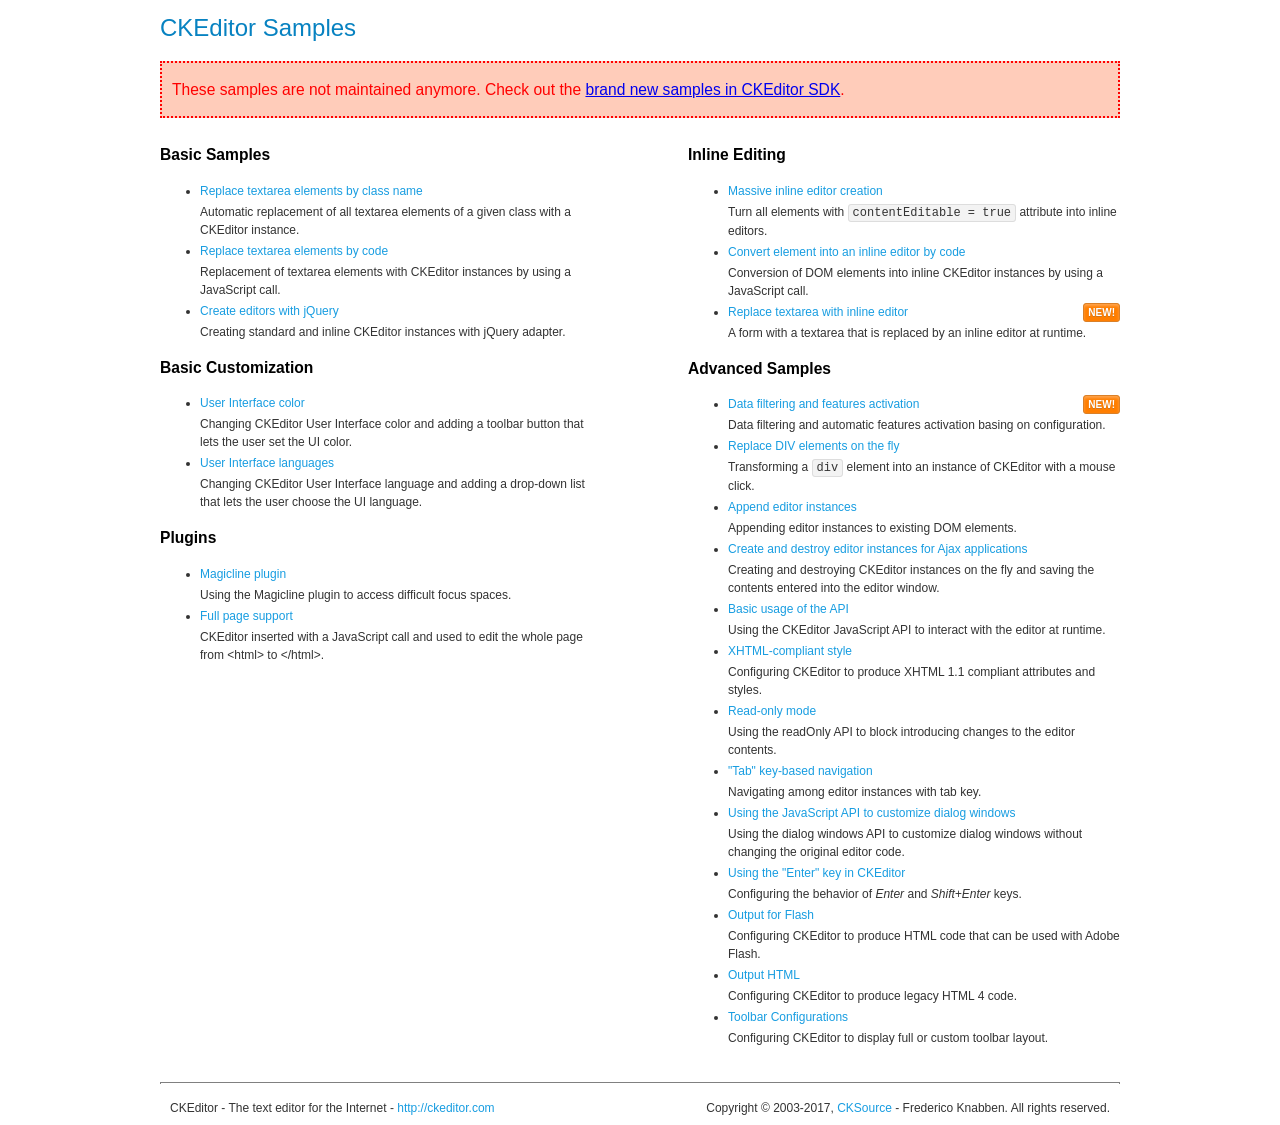
<file: ckeditor/samples/old/index.html>
<!DOCTYPE html>
<!--
Copyright (c) 2003-2017, CKSource - Frederico Knabben. All rights reserved.
For licensing, see LICENSE.md or http://ckeditor.com/license
-->
<html>
<head>
	<meta charset="utf-8">
	<title>CKEditor Samples</title>
	<link rel="stylesheet" href="sample.css">
</head>
<body>
	<h1 class="samples">
		CKEditor Samples
	</h1>
	<div class="warning deprecated">
		These samples are not maintained anymore. Check out the <a href="http://sdk.ckeditor.com/">brand new samples in CKEditor SDK</a>.
	</div>
	<div class="twoColumns">
		<div class="twoColumnsLeft">
			<h2 class="samples">
				Basic Samples
			</h2>
			<dl class="samples">
				<dt><a class="samples" href="replacebyclass.html">Replace textarea elements by class name</a></dt>
				<dd>Automatic replacement of all textarea elements of a given class with a CKEditor instance.</dd>

				<dt><a class="samples" href="replacebycode.html">Replace textarea elements by code</a></dt>
				<dd>Replacement of textarea elements with CKEditor instances by using a JavaScript call.</dd>

				<dt><a class="samples" href="jquery.html">Create editors with jQuery</a></dt>
				<dd>Creating standard and inline CKEditor instances with jQuery adapter.</dd>
			</dl>

			<h2 class="samples">
				Basic Customization
			</h2>
			<dl class="samples">
				<dt><a class="samples" href="uicolor.html">User Interface color</a></dt>
				<dd>Changing CKEditor User Interface color and adding a toolbar button that lets the user set the UI color.</dd>

				<dt><a class="samples" href="uilanguages.html">User Interface languages</a></dt>
				<dd>Changing CKEditor User Interface language and adding a drop-down list that lets the user choose the UI language.</dd>
			</dl>


			<h2 class="samples">Plugins</h2>
<dl class="samples">
<dt><a class="samples" href="magicline/magicline.html">Magicline plugin</a></dt>
<dd>Using the Magicline plugin to access difficult focus spaces.</dd>

<dt><a class="samples" href="wysiwygarea/fullpage.html">Full page support</a></dt>
<dd>CKEditor inserted with a JavaScript call and used to edit the whole page from &lt;html&gt; to &lt;/html&gt;.</dd>
</dl>
		</div>
		<div class="twoColumnsRight">
			<h2 class="samples">
				Inline Editing
			</h2>
			<dl class="samples">
				<dt><a class="samples" href="inlineall.html">Massive inline editor creation</a></dt>
				<dd>Turn all elements with <code>contentEditable = true</code> attribute into inline editors.</dd>

				<dt><a class="samples" href="inlinebycode.html">Convert element into an inline editor by code</a></dt>
				<dd>Conversion of DOM elements into inline CKEditor instances by using a JavaScript call.</dd>

				<dt><a class="samples" href="inlinetextarea.html">Replace textarea with inline editor</a> <span class="new">New!</span></dt>
				<dd>A form with a textarea that is replaced by an inline editor at runtime.</dd>

				
			</dl>

			<h2 class="samples">
				Advanced Samples
			</h2>
			<dl class="samples">
				<dt><a class="samples" href="datafiltering.html">Data filtering and features activation</a> <span class="new">New!</span></dt>
				<dd>Data filtering and automatic features activation basing on configuration.</dd>

				<dt><a class="samples" href="divreplace.html">Replace DIV elements on the fly</a></dt>
				<dd>Transforming a <code>div</code> element into an instance of CKEditor with a mouse click.</dd>

				<dt><a class="samples" href="appendto.html">Append editor instances</a></dt>
				<dd>Appending editor instances to existing DOM elements.</dd>

				<dt><a class="samples" href="ajax.html">Create and destroy editor instances for Ajax applications</a></dt>
				<dd>Creating and destroying CKEditor instances on the fly and saving the contents entered into the editor window.</dd>

				<dt><a class="samples" href="api.html">Basic usage of the API</a></dt>
				<dd>Using the CKEditor JavaScript API to interact with the editor at runtime.</dd>

				<dt><a class="samples" href="xhtmlstyle.html">XHTML-compliant style</a></dt>
				<dd>Configuring CKEditor to produce XHTML 1.1 compliant attributes and styles.</dd>

				<dt><a class="samples" href="readonly.html">Read-only mode</a></dt>
				<dd>Using the readOnly API to block introducing changes to the editor contents.</dd>

				<dt><a class="samples" href="tabindex.html">"Tab" key-based navigation</a></dt>
				<dd>Navigating among editor instances with tab key.</dd>


				
<dt><a class="samples" href="dialog/dialog.html">Using the JavaScript API to customize dialog windows</a></dt>
<dd>Using the dialog windows API to customize dialog windows without changing the original editor code.</dd>

<dt><a class="samples" href="enterkey/enterkey.html">Using the &quot;Enter&quot; key in CKEditor</a></dt>
<dd>Configuring the behavior of <em>Enter</em> and <em>Shift+Enter</em> keys.</dd>

<dt><a class="samples" href="htmlwriter/outputforflash.html">Output for Flash</a></dt>
<dd>Configuring CKEditor to produce HTML code that can be used with Adobe Flash.</dd>

<dt><a class="samples" href="htmlwriter/outputhtml.html">Output HTML</a></dt>
<dd>Configuring CKEditor to produce legacy HTML 4 code.</dd>

<dt><a class="samples" href="toolbar/toolbar.html">Toolbar Configurations</a></dt>
<dd>Configuring CKEditor to display full or custom toolbar layout.</dd>

			</dl>
		</div>
	</div>
	<div id="footer">
		<hr>
		<p>
			CKEditor - The text editor for the Internet - <a class="samples" href="http://ckeditor.com/">http://ckeditor.com</a>
		</p>
		<p id="copy">
			Copyright &copy; 2003-2017, <a class="samples" href="http://cksource.com/">CKSource</a> - Frederico Knabben. All rights reserved.
		</p>
	</div>
</body>
</html>
</file>
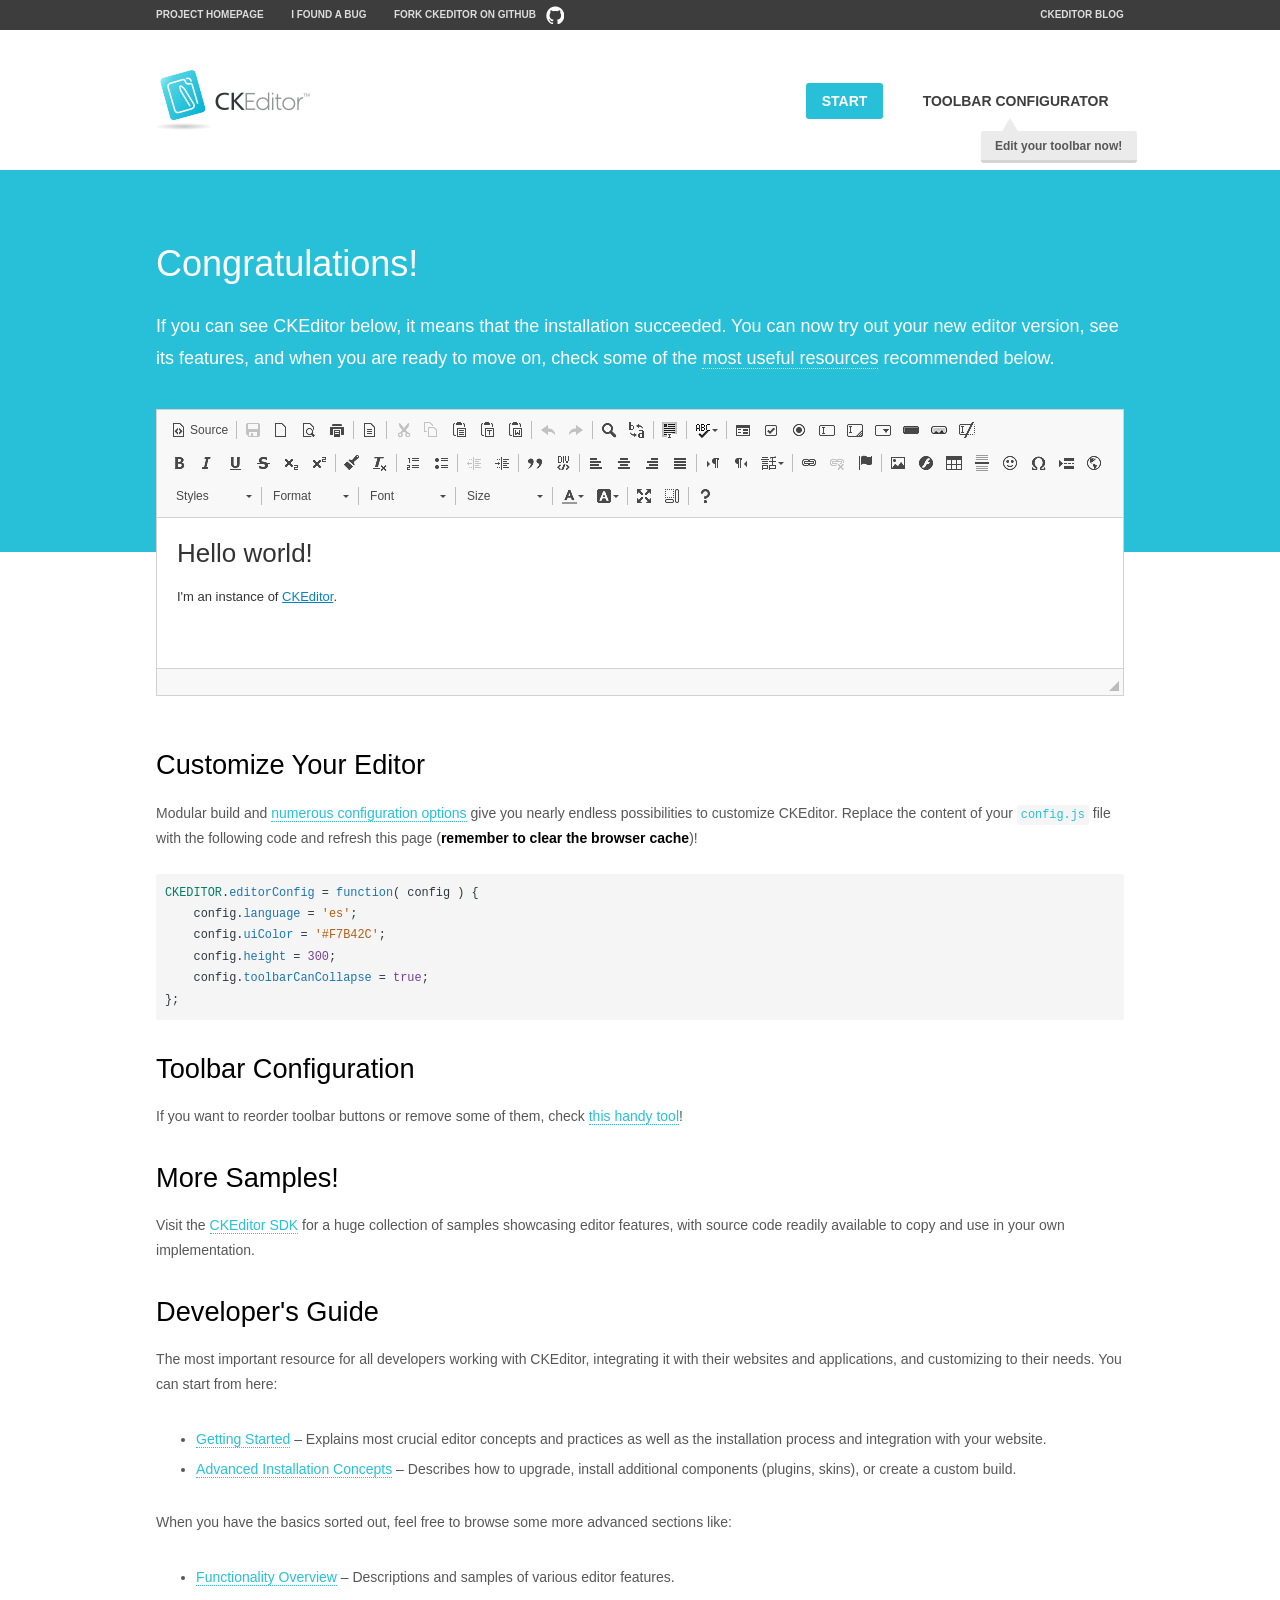
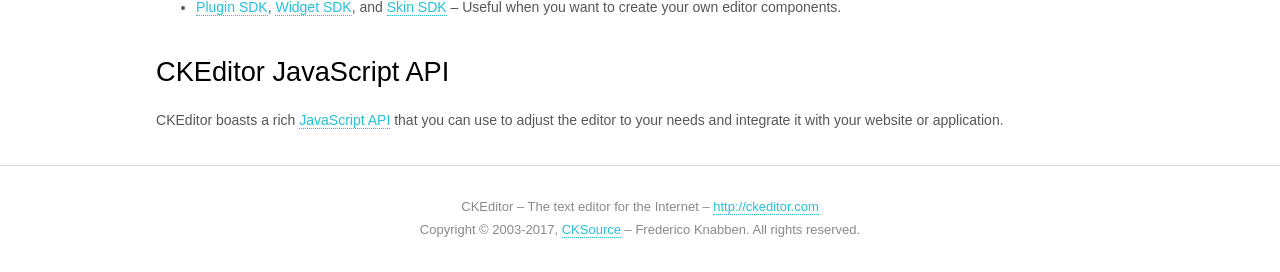
<file: jquery/plugins/ckeditor/full/samples/index.html>
<!DOCTYPE html>
<!--
Copyright (c) 2003-2017, CKSource - Frederico Knabben. All rights reserved.
For licensing, see LICENSE.md or http://ckeditor.com/license
-->
<html>
<head>
	<meta charset="utf-8">
	<title>CKEditor Sample</title>
	<script src="../ckeditor.js"></script>
	<script src="js/sample.js"></script>
	<link rel="stylesheet" href="css/samples.css">
	<link rel="stylesheet" href="toolbarconfigurator/lib/codemirror/neo.css">
</head>
<body id="main">

<nav class="navigation-a">
	<div class="grid-container">
		<ul class="navigation-a-left grid-width-70">
			<li><a href="http://ckeditor.com">Project Homepage</a></li>
			<li><a href="http://dev.ckeditor.com/">I found a bug</a></li>
			<li><a href="http://github.com/ckeditor/ckeditor-dev" class="icon-pos-right icon-navigation-a-github">Fork CKEditor on GitHub</a></li>
		</ul>
		<ul class="navigation-a-right grid-width-30">
			<li><a href="http://ckeditor.com/blog-list">CKEditor Blog</a></li>
		</ul>
	</div>
</nav>

<header class="header-a">
	<div class="grid-container">
		<h1 class="header-a-logo grid-width-30">
			<a href="index.html"><img src="img/logo.png" alt="CKEditor Sample"></a>
		</h1>

		<nav class="navigation-b grid-width-70">
			<ul>
				<li><a href="index.html" class="button-a button-a-background">Start</a></li>
				<li><a href="toolbarconfigurator/index.html" class="button-a">Toolbar configurator <span class="balloon-a balloon-a-nw">Edit your toolbar now!</span></a></li>
			</ul>
		</nav>
	</div>
</header>

<main>
	<div class="adjoined-top">
		<div class="grid-container">
			<div class="content grid-width-100">
				<h1>Congratulations!</h1>
				<p>
					If you can see CKEditor below, it means that the installation succeeded.
					You can now try out your new editor version, see its features, and when you are ready to move on, check some of the <a href="#sample-customize">most useful resources</a> recommended below.
				</p>
			</div>
		</div>
	</div>
	<div class="adjoined-bottom">
		<div class="grid-container">
			<div class="grid-width-100">
				<div id="editor">
					<h1>Hello world!</h1>
					<p>I'm an instance of <a href="http://ckeditor.com">CKEditor</a>.</p>
				</div>
			</div>
		</div>
	</div>

	<div class="grid-container">
		<div class="content grid-width-100">
			<section id="sample-customize">
				<h2>Customize Your Editor</h2>
				<p>Modular build and <a href="http://docs.ckeditor.com/#!/guide/dev_configuration">numerous configuration options</a> give you nearly endless possibilities to customize CKEditor. Replace the content of your <code><a href="../config.js">config.js</a></code> file with the following code and refresh this page (<strong>remember to clear the browser cache</strong>)!</p>
		<pre class="cm-s-neo CodeMirror"><code><span style="padding-right: 0.1px;"><span class="cm-variable">CKEDITOR</span>.<span class="cm-property">editorConfig</span> <span class="cm-operator">=</span> <span class="cm-keyword">function</span>( <span class="cm-def">config</span> ) {</span>
<span style="padding-right: 0.1px;"><span class="cm-tab">	</span><span class="cm-variable-2">config</span>.<span class="cm-property">language</span> <span class="cm-operator">=</span> <span class="cm-string">'es'</span>;</span>
<span style="padding-right: 0.1px;"><span class="cm-tab">	</span><span class="cm-variable-2">config</span>.<span class="cm-property">uiColor</span> <span class="cm-operator">=</span> <span class="cm-string">'#F7B42C'</span>;</span>
<span style="padding-right: 0.1px;"><span class="cm-tab">	</span><span class="cm-variable-2">config</span>.<span class="cm-property">height</span> <span class="cm-operator">=</span> <span class="cm-number">300</span>;</span>
<span style="padding-right: 0.1px;"><span class="cm-tab">	</span><span class="cm-variable-2">config</span>.<span class="cm-property">toolbarCanCollapse</span> <span class="cm-operator">=</span> <span class="cm-atom">true</span>;</span>
<span style="padding-right: 0.1px;">};</span></code></pre>
			</section>

			<section>
				<h2>Toolbar Configuration</h2>
				<p>If you want to reorder toolbar buttons or remove some of them, check <a href="toolbarconfigurator/index.html">this handy tool</a>!</p>
			</section>

			<section>
				<h2>More Samples!</h2>
				<p>Visit the <a href="http://sdk.ckeditor.com">CKEditor SDK</a> for a huge collection of samples showcasing editor features, with source code readily available to copy and use in your own implementation.</p>
			</section>

			<section>
				<h2>Developer's Guide</h2>
				<p>The most important resource for all developers working with CKEditor, integrating it with their websites and applications, and customizing to their needs. You can start from here:</p>
				<ul>
					<li><a href="http://docs.ckeditor.com/#!/guide/dev_installation">Getting Started</a> &ndash; Explains most crucial editor concepts and practices as well as the installation process and integration with your website.</li>
					<li><a href="http://docs.ckeditor.com/#!/guide/dev_advanced_installation">Advanced Installation Concepts</a> &ndash; Describes how to upgrade, install additional components (plugins, skins), or create a custom build.</li>
				</ul>
					<p>When you have the basics sorted out, feel free to browse some more advanced sections like:</p>
				<ul>
					<li><a href="http://docs.ckeditor.com/#!/guide/dev_features">Functionality Overview</a> &ndash; Descriptions and samples of various editor features.</li>
					<li><a href="http://docs.ckeditor.com/#!/guide/plugin_sdk_intro">Plugin SDK</a>, <a href="http://docs.ckeditor.com/#!/guide/widget_sdk_intro">Widget SDK</a>, and <a href="http://docs.ckeditor.com/#!/guide/skin_sdk_intro">Skin SDK</a> &ndash; Useful when you want to create your own editor components.</li>
				</ul>
			</section>

			<section>
				<h2>CKEditor JavaScript API</h2>
				<p>CKEditor boasts a rich <a href="http://docs.ckeditor.com/#!/api">JavaScript API</a> that you can use to adjust the editor to your needs and integrate it with your website or application.</p>
			</section>
		</div>
	</div>
</main>

<footer class="footer-a grid-container">
	<div class="grid-container">
		<p class="grid-width-100">
			CKEditor &ndash; The text editor for the Internet &ndash; <a class="samples" href="http://ckeditor.com/">http://ckeditor.com</a>
		</p>
		<p class="grid-width-100" id="copy">
			Copyright &copy; 2003-2017, <a class="samples" href="http://cksource.com/">CKSource</a> &ndash; Frederico Knabben. All rights reserved.
		</p>
	</div>
</footer>
<script>
	initSample();
</script>

</body>
</html>
</file>
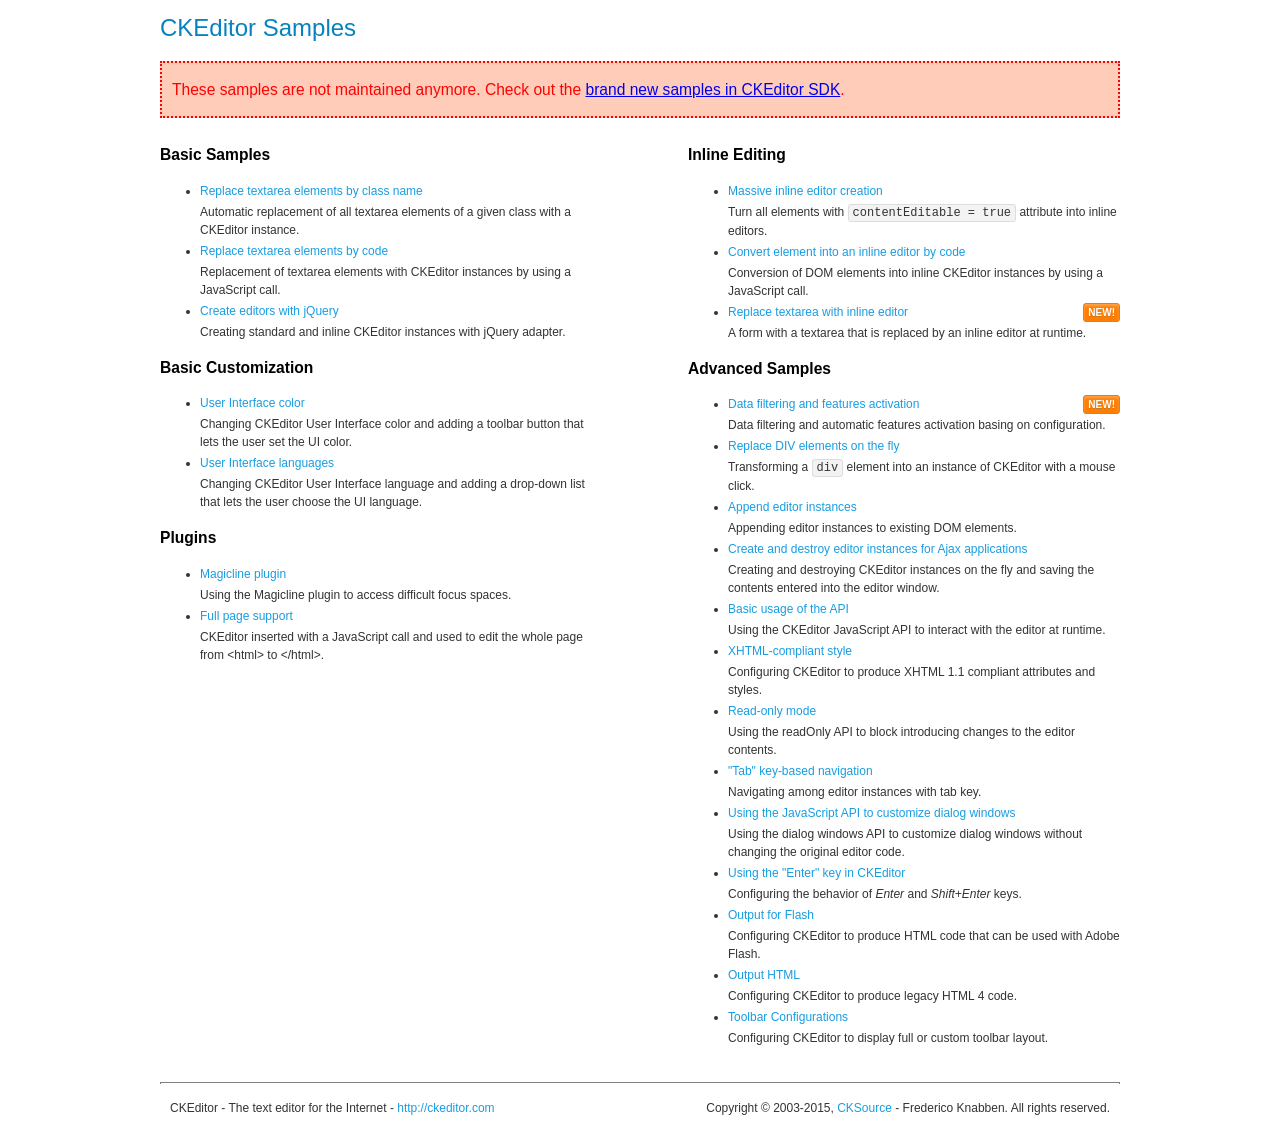
<file: jquery/plugins/ckeditor/customize/samples/old/index.html>
<!DOCTYPE html>
<!--
Copyright (c) 2003-2015, CKSource - Frederico Knabben. All rights reserved.
For licensing, see LICENSE.md or http://ckeditor.com/license
-->
<html>
<head>
	<meta charset="utf-8">
	<title>CKEditor Samples</title>
	<link rel="stylesheet" href="sample.css">
</head>
<body>
	<h1 class="samples">
		CKEditor Samples
	</h1>
	<div class="warning deprecated">
		These samples are not maintained anymore. Check out the <a href="http://sdk.ckeditor.com/">brand new samples in CKEditor SDK</a>.
	</div>
	<div class="twoColumns">
		<div class="twoColumnsLeft">
			<h2 class="samples">
				Basic Samples
			</h2>
			<dl class="samples">
				<dt><a class="samples" href="replacebyclass.html">Replace textarea elements by class name</a></dt>
				<dd>Automatic replacement of all textarea elements of a given class with a CKEditor instance.</dd>

				<dt><a class="samples" href="replacebycode.html">Replace textarea elements by code</a></dt>
				<dd>Replacement of textarea elements with CKEditor instances by using a JavaScript call.</dd>

				<dt><a class="samples" href="jquery.html">Create editors with jQuery</a></dt>
				<dd>Creating standard and inline CKEditor instances with jQuery adapter.</dd>
			</dl>

			<h2 class="samples">
				Basic Customization
			</h2>
			<dl class="samples">
				<dt><a class="samples" href="uicolor.html">User Interface color</a></dt>
				<dd>Changing CKEditor User Interface color and adding a toolbar button that lets the user set the UI color.</dd>

				<dt><a class="samples" href="uilanguages.html">User Interface languages</a></dt>
				<dd>Changing CKEditor User Interface language and adding a drop-down list that lets the user choose the UI language.</dd>
			</dl>


			<h2 class="samples">Plugins</h2>
<dl class="samples">
<dt><a class="samples" href="magicline/magicline.html">Magicline plugin</a></dt>
<dd>Using the Magicline plugin to access difficult focus spaces.</dd>

<dt><a class="samples" href="wysiwygarea/fullpage.html">Full page support</a></dt>
<dd>CKEditor inserted with a JavaScript call and used to edit the whole page from &lt;html&gt; to &lt;/html&gt;.</dd>
</dl>
		</div>
		<div class="twoColumnsRight">
			<h2 class="samples">
				Inline Editing
			</h2>
			<dl class="samples">
				<dt><a class="samples" href="inlineall.html">Massive inline editor creation</a></dt>
				<dd>Turn all elements with <code>contentEditable = true</code> attribute into inline editors.</dd>

				<dt><a class="samples" href="inlinebycode.html">Convert element into an inline editor by code</a></dt>
				<dd>Conversion of DOM elements into inline CKEditor instances by using a JavaScript call.</dd>

				<dt><a class="samples" href="inlinetextarea.html">Replace textarea with inline editor</a> <span class="new">New!</span></dt>
				<dd>A form with a textarea that is replaced by an inline editor at runtime.</dd>

				
			</dl>

			<h2 class="samples">
				Advanced Samples
			</h2>
			<dl class="samples">
				<dt><a class="samples" href="datafiltering.html">Data filtering and features activation</a> <span class="new">New!</span></dt>
				<dd>Data filtering and automatic features activation basing on configuration.</dd>

				<dt><a class="samples" href="divreplace.html">Replace DIV elements on the fly</a></dt>
				<dd>Transforming a <code>div</code> element into an instance of CKEditor with a mouse click.</dd>

				<dt><a class="samples" href="appendto.html">Append editor instances</a></dt>
				<dd>Appending editor instances to existing DOM elements.</dd>

				<dt><a class="samples" href="ajax.html">Create and destroy editor instances for Ajax applications</a></dt>
				<dd>Creating and destroying CKEditor instances on the fly and saving the contents entered into the editor window.</dd>

				<dt><a class="samples" href="api.html">Basic usage of the API</a></dt>
				<dd>Using the CKEditor JavaScript API to interact with the editor at runtime.</dd>

				<dt><a class="samples" href="xhtmlstyle.html">XHTML-compliant style</a></dt>
				<dd>Configuring CKEditor to produce XHTML 1.1 compliant attributes and styles.</dd>

				<dt><a class="samples" href="readonly.html">Read-only mode</a></dt>
				<dd>Using the readOnly API to block introducing changes to the editor contents.</dd>

				<dt><a class="samples" href="tabindex.html">"Tab" key-based navigation</a></dt>
				<dd>Navigating among editor instances with tab key.</dd>


				
<dt><a class="samples" href="dialog/dialog.html">Using the JavaScript API to customize dialog windows</a></dt>
<dd>Using the dialog windows API to customize dialog windows without changing the original editor code.</dd>

<dt><a class="samples" href="enterkey/enterkey.html">Using the &quot;Enter&quot; key in CKEditor</a></dt>
<dd>Configuring the behavior of <em>Enter</em> and <em>Shift+Enter</em> keys.</dd>

<dt><a class="samples" href="htmlwriter/outputforflash.html">Output for Flash</a></dt>
<dd>Configuring CKEditor to produce HTML code that can be used with Adobe Flash.</dd>

<dt><a class="samples" href="htmlwriter/outputhtml.html">Output HTML</a></dt>
<dd>Configuring CKEditor to produce legacy HTML 4 code.</dd>

<dt><a class="samples" href="toolbar/toolbar.html">Toolbar Configurations</a></dt>
<dd>Configuring CKEditor to display full or custom toolbar layout.</dd>

			</dl>
		</div>
	</div>
	<div id="footer">
		<hr>
		<p>
			CKEditor - The text editor for the Internet - <a class="samples" href="http://ckeditor.com/">http://ckeditor.com</a>
		</p>
		<p id="copy">
			Copyright &copy; 2003-2015, <a class="samples" href="http://cksource.com/">CKSource</a> - Frederico Knabben. All rights reserved.
		</p>
	</div>
</body>
</html>
</file>
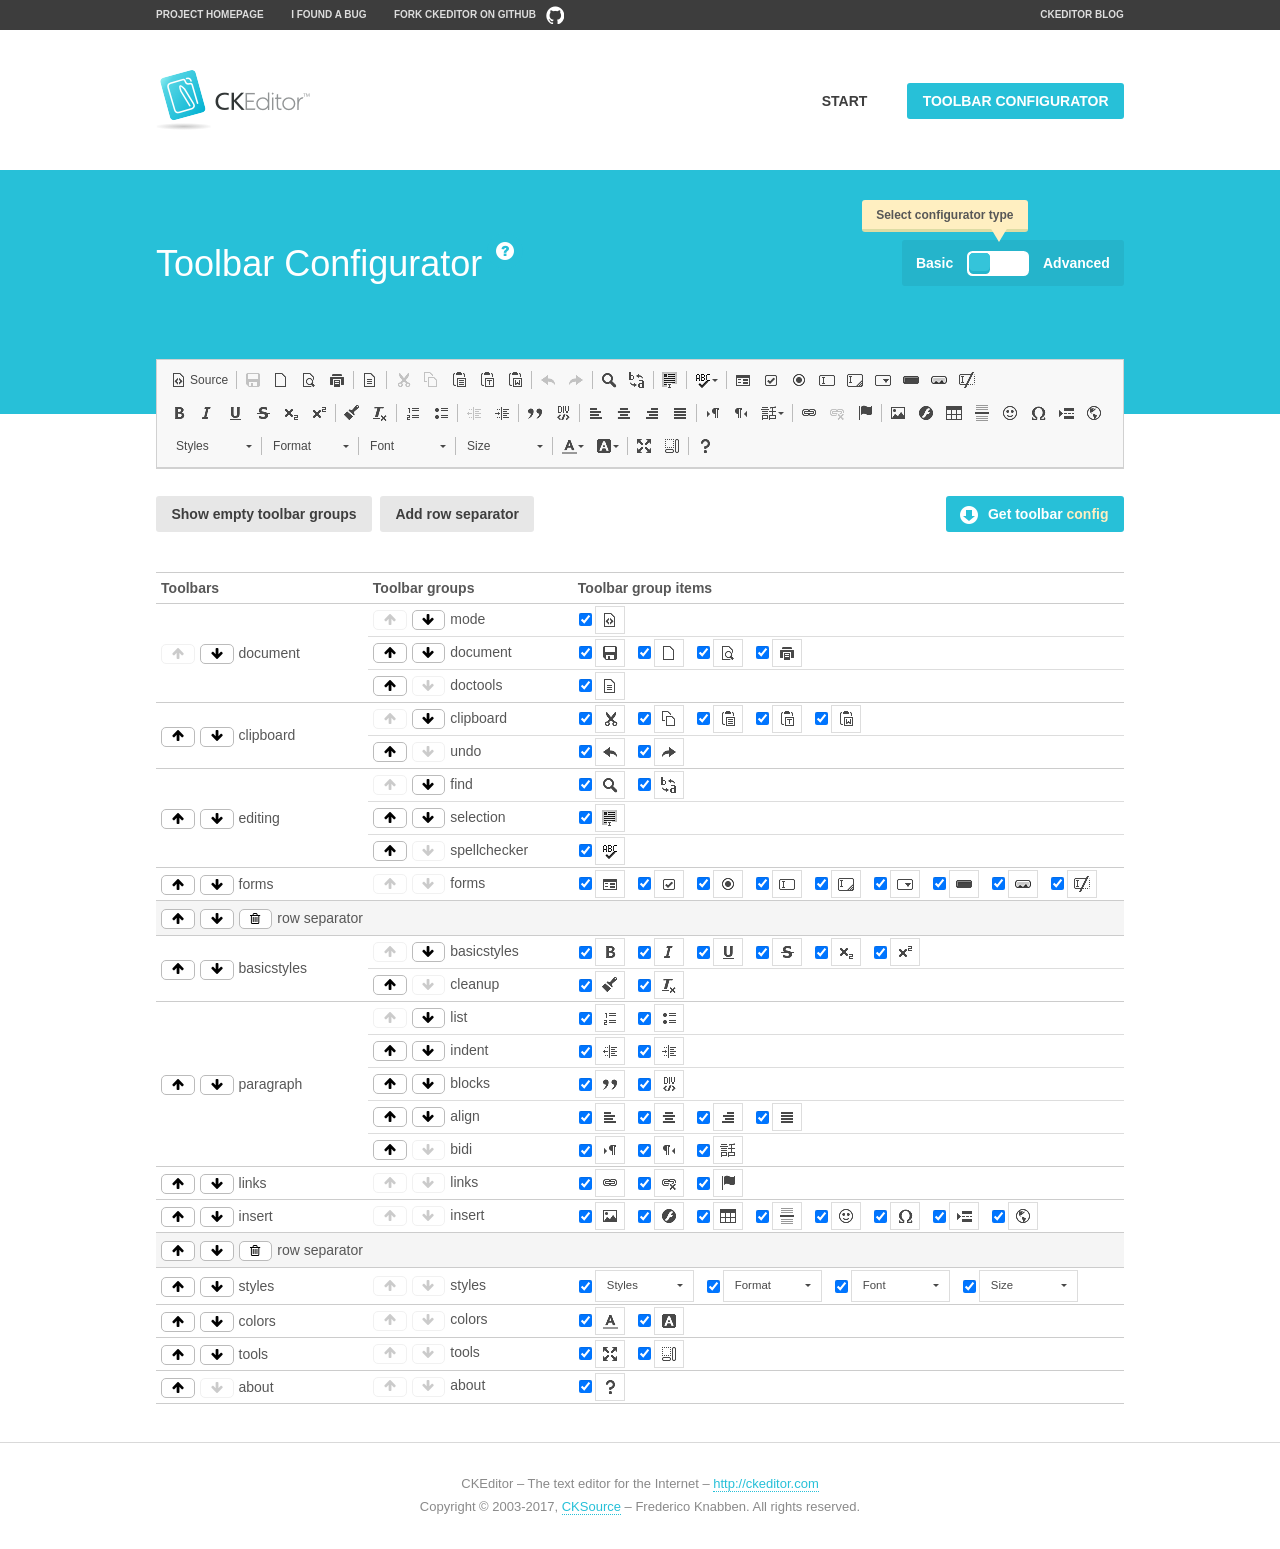
<file: jquery/plugins/ckeditor/full/samples/toolbarconfigurator/index.html>
<!DOCTYPE html>
<!--
Copyright (c) 2003-2017, CKSource - Frederico Knabben. All rights reserved.
For licensing, see LICENSE.md or http://ckeditor.com/license
-->
<!--[if IE 8]><html class="ie8"><![endif]-->
<!--[if gt IE 8]><html><![endif]-->
<!--[if !IE]><!--><html><!--<![endif]-->
<head>
	<meta charset="utf-8">
	<title>Toolbar Configurator</title>
	<script src="../../ckeditor.js"></script>
	<script>
		if ( CKEDITOR.env.ie && CKEDITOR.env.version < 9 )
			CKEDITOR.tools.enableHtml5Elements( document );
	</script>
	<link rel="stylesheet" href="lib/codemirror/codemirror.css">
	<link rel="stylesheet" href="lib/codemirror/show-hint.css">
	<link rel="stylesheet" href="lib/codemirror/neo.css">
	<link rel="stylesheet" href="css/fontello.css">
	<link rel="stylesheet" href="../css/samples.css">
</head>
<body id="toolbar">

<nav class="navigation-a">
	<div class="grid-container">
		<ul class="navigation-a-left grid-width-70">
			<li><a href="http://ckeditor.com">Project Homepage</a></li>
			<li><a href="http://dev.ckeditor.com/">I found a bug</a></li>
			<li><a href="http://github.com/ckeditor/ckeditor-dev" class="icon-pos-right icon-navigation-a-github">Fork CKEditor on GitHub</a></li>
		</ul>
		<ul class="navigation-a-right grid-width-30">
			<li><a href="http://ckeditor.com/blog-list">CKEditor Blog</a></li>
		</ul>
	</div>
</nav>

<header class="header-a">
	<div class="grid-container">
		<h1 class="header-a-logo grid-width-30">
			<a href="../index.html"><img src="../img/logo.png" alt="CKEditor Logo"></a>
		</h1>
		<nav class="navigation-b grid-width-70">
			<ul>
				<li><a href="../index.html"  class="button-a">Start</a></li>
				<li><a href="index.html"  class="button-a button-a-background">Toolbar configurator</a></li>
			</ul>
		</nav>
	</div>
</header>

<main>
	<div class="adjoined-top">
		<div class="grid-container">
			<div class="content grid-width-100">
				<div class="grid-container-nested">
					<h1 class="grid-width-60">
						Toolbar Configurator
						<a href="#help-content" type="button" title="Configurator help" id="help" class="button-a button-a-background button-a-no-text icon-pos-left icon-question-mark">Help</a>
					</h1>

					<div class="grid-width-40 grid-switch-magic">
						<div class="switch">
							<span class="balloon-a balloon-a-se">Select configurator type</span>
							<input type="radio" name="radio" data-num="1" id="radio-basic" />
							<input type="radio" name="radio" data-num="2" id="radio-advanced" />
							<label data-for="1" for="radio-basic">Basic</label>
							<span class="switch-inner">
								<span class="handler"></span>
							</span>
							<label data-for="2" for="radio-advanced">Advanced</label>
						</div>
					</div>
				</div>
			</div>
		</div>
	</div>
	<div class="adjoined-bottom">
		<div class="grid-container">
			<div class="grid-width-100">
				<div class="editors-container">
					<div id="editor-basic"></div>
					<div id="editor-advanced"></div>
				</div>
			</div>
		</div>
	</div>

	<div class="grid-container configurator">
		<div class="content grid-width-100">
			<div class="configurator">
				<div>
					<div id="toolbarModifierWrapper"></div>
				</div>
			</div>
		</div>
	</div>

	<div id="help-content">
		<div class="grid-container">
			<div class="grid-width-100">
				<h2>What Am I Doing Here?</h2>

				<div class="grid-container grid-container-nested">
					<div class="basic">
						<div class="grid-width-50">
							<p>Arrange <a href="http://docs.ckeditor.com/#!/api/CKEDITOR.config-cfg-toolbarGroups">toolbar groups</a>, toggle <a href="http://docs.ckeditor.com/#!/api/CKEDITOR.config-cfg-removeButtons">button visibility</a> according to your needs and get your toolbar configuration.</p>
							<p>You can replace the content of the <a href="../../config.js"><code>config.js</code></a> file with the generated configuration. If you already set some configuration options you will need to merge both configurations.</p>
						</div>
						<div class="grid-width-50">
							<p>Read more about different ways of <a href="http://docs.ckeditor.com/#!/guide/dev_configuration">setting configuration</a> and do not forget about <strong>clearing browser cache</strong>.</p>
							<p>Arranging toolbar groups is the recommended way of configuring the toolbar, but if you need more freedom you can use the <a href="#advanced">advanced configurator</a>.</p>
						</div>
					</div>
					<div class="advanced" style="display: none;">
						<div class="grid-width-50">
							<p>With this code editor you can edit your <a href="http://docs.ckeditor.com/#!/api/CKEDITOR.config-cfg-toolbar">toolbar configuration</a> live.</p>
							<p>You can replace the content of the <a href="../../config.js"><code>config.js</code></a> file with the generated configuration. If you already set some configuration options you will need to merge both configurations.</p>
						</div>
						<div class="grid-width-50">
							<p>Read more about different ways of <a href="http://docs.ckeditor.com/#!/guide/dev_configuration">setting configuration</a> and do not forget about <strong>clearing browser cache</strong>.</p>
						</div>
					</div>
				</div>

				<p class="grid-container grid-container-nested">
					<button type="button" class="help-content-close grid-width-100 button-a button-a-background">Got it. Let's play!</button>
				</p>
			</div>
		</div>
	</div>
</main>

<footer class="footer-a grid-container">
	<p class="grid-width-100">
		CKEditor &ndash; The text editor for the Internet &ndash; <a class="samples" href="http://ckeditor.com/">http://ckeditor.com</a>
	</p>
	<p class="grid-width-100" id="copy">
		Copyright &copy; 2003-2017, <a class="samples" href="http://cksource.com/">CKSource</a> &ndash; Frederico Knabben. All rights reserved.
	</p>
</footer>

<script src="lib/codemirror/codemirror.js"></script>
<script src="lib/codemirror/javascript.js"></script>
<script src="lib/codemirror/show-hint.js"></script>

<script src="js/fulltoolbareditor.js"></script>
<script src="js/abstracttoolbarmodifier.js"></script>
<script src="js/toolbarmodifier.js"></script>
<script src="js/toolbartextmodifier.js"></script>
<script src="../js/sf.js"></script>

<script>
	( function() {
		'use strict';

		var mode = ( window.location.hash.substr( 1 ) === 'advanced' ) ? 'advanced' : 'basic',
			configuratorSection = CKEDITOR.document.findOne( 'main > .grid-container.configurator' ),
			basicInstruction = CKEDITOR.document.findOne( '#help-content .basic' ),
			advancedInstruction = CKEDITOR.document.findOne( '#help-content .advanced' ),

			// Configurator mode switcher.
			modeSwitchBasic = CKEDITOR.document.getById( 'radio-basic' ),
			modeSwitchAdvanced = CKEDITOR.document.getById( 'radio-advanced' );

		// Initial setup
		function updateSwitcher() {
			if ( mode === 'advanced' ) {
				modeSwitchAdvanced.$.checked = true;
			} else {
				modeSwitchBasic.$.checked = true;
			}
		}

		updateSwitcher();

		CKEDITOR.document.getWindow().on( 'hashchange', function( e ) {
			var hash = window.location.hash.substr( 1 );
			if ( !( hash === 'advanced' || hash === 'basic' ) ) {
				return;
			}
			mode = hash;
			onToolbarsDone( mode );
		} );

		CKEDITOR.document.getWindow().on( 'resize', function() {
			updateToolbar( ( mode === 'basic' ? toolbarModifier : toolbarTextModifier )[ 'editorInstance' ] );
		} );

		function onRefresh( modifier ) {
			modifier = modifier || this;

			if ( mode === 'basic' && modifier instanceof ToolbarConfigurator.ToolbarTextModifier ) {
				return;
			}

			// CodeMirror container becomes visible, so we need to refresh and to avoid rendering problems.
			if ( mode === 'advanced' && modifier instanceof ToolbarConfigurator.ToolbarTextModifier ) {
				modifier.codeContainer.refresh();
			}

			updateToolbar( modifier.editorInstance );
		}

		function updateToolbar( editor ) {
			var editorContainer = editor.container;

			// Not always editor is loaded.
			if ( !editorContainer ) {
				return;
			}

			var displayStyle = editorContainer.getStyle( 'display' );

			editorContainer.setStyle( 'display', 'block' );

			var newHeight = editorContainer.getSize( 'height' );

			var newMarginTop = parseInt( editorContainer.getComputedStyle( 'margin-top' ), 10 );
			newMarginTop = ( isNaN( newMarginTop ) ? 0 : Number( newMarginTop ) );

			var newMarginBottom = parseInt( editorContainer.getComputedStyle( 'margin-bottom' ), 10 );
			newMarginBottom = ( isNaN( newMarginBottom ) ? 0 : Number( newMarginBottom ) );

			var result = newHeight + newMarginTop + newMarginBottom;

			editorContainer.setStyle( 'display', displayStyle );

			editor.container.getAscendant( 'div' ).setStyle( 'height', result + 'px' );
		}

		var toolbarModifier = new ToolbarConfigurator.ToolbarModifier( 'editor-basic' );

		var done = 0;
		toolbarModifier.init( onToolbarInit );
		toolbarModifier.onRefresh = onRefresh;

		CKEDITOR.document.getById( 'toolbarModifierWrapper' ).append( toolbarModifier.mainContainer );

		var toolbarTextModifier = new ToolbarConfigurator.ToolbarTextModifier( 'editor-advanced' );
		toolbarTextModifier.init( onToolbarInit );
		toolbarTextModifier.onRefresh = onRefresh;

		function onToolbarInit() {
			if ( ++done === 2 ) {
				onToolbarsDone();

				positionSticky.watch( CKEDITOR.document.findOne( '.toolbar' ), function() {
					return mode === 'advanced';
				} );
			}
		}

		function onToolbarsDone() {
			if ( mode === 'basic' ) {
				toggleModeBasic( false );
			} else {
				toggleModeAdvanced( false );
			}

			updateSwitcher();

			setTimeout( function() {
				CKEDITOR.document.findOne( '.editors-container' ).addClass( 'active' );
				CKEDITOR.document.findOne( '#toolbarModifierWrapper' ).addClass( 'active' );
			}, 200 );
		}

		CKEDITOR.document.getById( 'toolbarModifierWrapper' ).append( toolbarTextModifier.mainContainer );

		function toogleModeSwitch( onElement, offElement, onModifier, offModifier ) {
			onElement.addClass( 'fancy-button-active' );
			offElement.removeClass( 'fancy-button-active' );

			onModifier.showUI();
			offModifier.hideUI();
		}

		function toggleModeBasic( callOnRefresh ) {
			callOnRefresh = ( callOnRefresh !== false );
			mode = 'basic';
			window.location.hash = '#basic';
			toogleModeSwitch( modeSwitchBasic, modeSwitchAdvanced, toolbarModifier, toolbarTextModifier );

			configuratorSection.removeClass( 'freed-width' );
			basicInstruction.show();
			advancedInstruction.hide();

			callOnRefresh && onRefresh( toolbarModifier );
		}

		function toggleModeAdvanced( callOnRefresh ) {
			callOnRefresh = ( callOnRefresh !== false );
			mode = 'advanced';
			window.location.hash = '#advanced';
			toogleModeSwitch( modeSwitchAdvanced, modeSwitchBasic, toolbarTextModifier, toolbarModifier );

			configuratorSection.addClass( 'freed-width' );
			advancedInstruction.show();
			basicInstruction.hide();

			callOnRefresh && onRefresh( toolbarTextModifier );
		}

		modeSwitchBasic.on( 'click', toggleModeBasic );
		modeSwitchAdvanced.on( 'click', toggleModeAdvanced );

		//
		// Position:sticky for the toolbar.
		//

		// Will make elements behave like they were styled with position:sticky.
		var positionSticky = {
			// Store object: {
			// 		element: CKEDITOR.dom.element, // Element which will float.
			// 		placeholder: CKEDITOR.dom.element, // Placeholder which is place to prevent page bounce.
			// 		isFixed: boolean // Whether element float now.
			// }
			watched: [],

			active: [],

			staticContainer: null,

			init: function() {
				var element = CKEDITOR.dom.element.createFromHtml(
					'<div class="staticContainer">' +
						'<div class="grid-container" >' +
							'<div class="grid-width-100">' +
								'<div class="inner"></div>' +
							'</div>' +
						'</div>' +
					'</div>' );

				this.staticContainer = element.findOne( '.inner' );

				CKEDITOR.document.getBody().append( element );
			},

			watch: function( element, preventFunc ) {
				this.watched.push( {
					element: element,
					placeholder: new CKEDITOR.dom.element( 'div' ),
					isFixed: false,
					preventFunc: preventFunc
				} );
			},

			checkAll: function() {
				for ( var i = 0; i < this.watched.length; i++ ) {
					this.check( this.watched[ i ] );
				}
			},

			check: function( element ) {
				var isFixed = element.isFixed;
				var shouldBeFixed = this.shouldBeFixed( element );

				// Nothing to be done.
				if ( isFixed === shouldBeFixed ) {
					return;
				}

				var placeholder = element.placeholder;

				if ( isFixed ) {
					// Unfixing.

					element.element.insertBefore( placeholder );
					placeholder.remove();

					element.element.removeStyle( 'margin' );

					this.active.splice( CKEDITOR.tools.indexOf( this.active, element ), 1 );

				} else {
					// Fixing.
					placeholder.setStyle( 'width', element.element.getSize( 'width' ) + 'px' );
					placeholder.setStyle( 'height', element.element.getSize( 'height' ) + 'px' );
					placeholder.setStyle( 'margin-bottom', element.element.getComputedStyle( 'margin-bottom' ) );
					placeholder.setStyle( 'display', element.element.getComputedStyle( 'display' ) );
					placeholder.insertAfter( element.element );

					this.staticContainer.append( element.element );

					this.active.push( element );
				}

				element.isFixed = !element.isFixed;
			},

			shouldBeFixed: function( element ) {
				if ( element.preventFunc && element.preventFunc() ) {
					return false;
				}

				// If element is already fixed we are checking it's placeholder.
				var related = ( element.isFixed ? element.placeholder : element.element ),
					clientRect = related.$.getBoundingClientRect(),
					staticHeight = this.staticContainer.getSize('height' ),
					elemHeight = element.element.getSize( 'height' );

				if ( element.isFixed ) {
					return ( clientRect.top + elemHeight < staticHeight );
				} else {
					return ( clientRect.top < staticHeight );
				}
			}
		};

		positionSticky.init();

		CKEDITOR.document.getWindow().on( 'scroll',
			new CKEDITOR.tools.eventsBuffer( 100, positionSticky.checkAll, positionSticky ).input
		);

		// Make the toolbar sticky.
		positionSticky.watch( CKEDITOR.document.findOne( '.editors-container' ) );

		// Help button and help-content.
		( function() {
			var helpButton = CKEDITOR.document.getById( 'help' ),
				helpContent = CKEDITOR.document.getById( 'help-content' );

			// Don't show help button on IE8 because it's unsupported by Pico Modal.
			if ( CKEDITOR.env.ie && CKEDITOR.env.version == 8 ) {
				helpButton.hide();
			} else {
				// Display help modal when the button is clicked.
				helpButton.on( 'click', function( evt ) {
					SF.modal( {
						// Clone modal content from DOM.
						content: helpContent.getHtml(),

						afterCreate: function( modal ) {
							// Enable modal content button to close the modal.
							new CKEDITOR.dom.element( modal.modalElem() ).findOne( '.help-content-close' ).once( 'click', modal.close );
						}
					} ).show();
				} );
			}
		} )();
	} )();
</script>
</body>
</html>
</file>
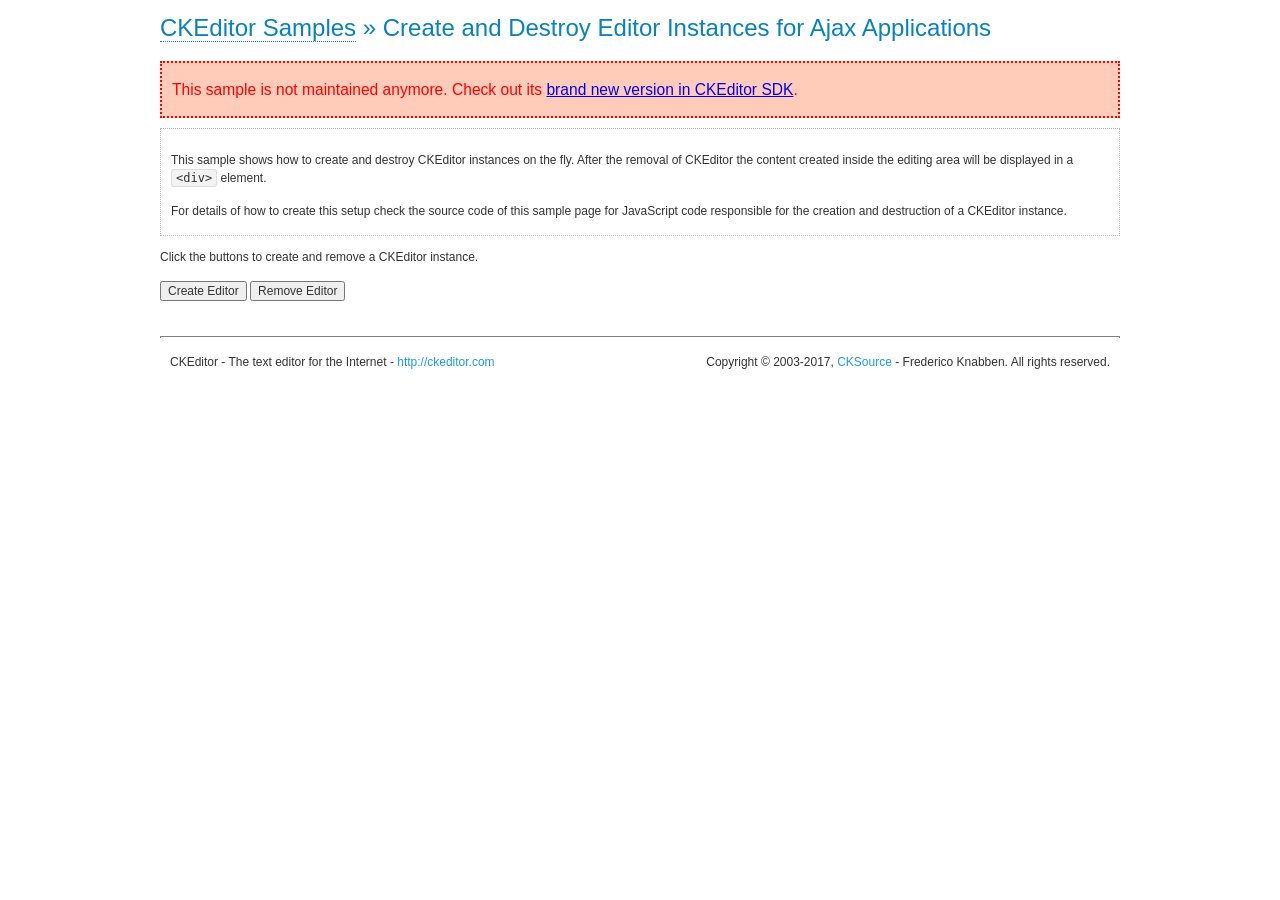
<file: ckeditor/samples/old/ajax.html>
<!DOCTYPE html>
<!--
Copyright (c) 2003-2017, CKSource - Frederico Knabben. All rights reserved.
For licensing, see LICENSE.md or http://ckeditor.com/license
-->
<html>
<head>
	<meta charset="utf-8">
	<title>Ajax &mdash; CKEditor Sample</title>
	<script src="../../ckeditor.js"></script>
	<link rel="stylesheet" href="sample.css">
	<script>

		var editor, html = '';

		function createEditor() {
			if ( editor )
				return;

			// Create a new editor inside the <div id="editor">, setting its value to html
			var config = {};
			editor = CKEDITOR.appendTo( 'editor', config, html );
		}

		function removeEditor() {
			if ( !editor )
				return;

			// Retrieve the editor contents. In an Ajax application, this data would be
			// sent to the server or used in any other way.
			document.getElementById( 'editorcontents' ).innerHTML = html = editor.getData();
			document.getElementById( 'contents' ).style.display = '';

			// Destroy the editor.
			editor.destroy();
			editor = null;
		}

	</script>
</head>
<body>
	<h1 class="samples">
		<a href="index.html">CKEditor Samples</a> &raquo; Create and Destroy Editor Instances for Ajax Applications
	</h1>
	<div class="warning deprecated">
		This sample is not maintained anymore. Check out its <a href="http://sdk.ckeditor.com/samples/saveajax.html">brand new version in CKEditor SDK</a>.
	</div>
	<div class="description">
		<p>
			This sample shows how to create and destroy CKEditor instances on the fly. After the removal of CKEditor the content created inside the editing
			area will be displayed in a <code>&lt;div&gt;</code> element.
		</p>
		<p>
			For details of how to create this setup check the source code of this sample page
			for JavaScript code responsible for the creation and destruction of a CKEditor instance.
		</p>
	</div>
	<p>Click the buttons to create and remove a CKEditor instance.</p>
	<p>
		<input onclick="createEditor();" type="button" value="Create Editor">
		<input onclick="removeEditor();" type="button" value="Remove Editor">
	</p>
	<!-- This div will hold the editor. -->
	<div id="editor">
	</div>
	<div id="contents" style="display: none">
		<p>
			Edited Contents:
		</p>
		<!-- This div will be used to display the editor contents. -->
		<div id="editorcontents">
		</div>
	</div>
	<div id="footer">
		<hr>
		<p>
			CKEditor - The text editor for the Internet - <a class="samples" href="http://ckeditor.com/">http://ckeditor.com</a>
		</p>
		<p id="copy">
			Copyright &copy; 2003-2017, <a class="samples" href="http://cksource.com/">CKSource</a> - Frederico
			Knabben. All rights reserved.
		</p>
	</div>
</body>
</html>
</file>
<file: ckeditor/samples/old/sample.css>
/*
Copyright (c) 2003-2017, CKSource - Frederico Knabben. All rights reserved.
For licensing, see LICENSE.md or http://ckeditor.com/license
*/

html, body, h1, h2, h3, h4, h5, h6, div, span, blockquote, p, address, form, fieldset, img, ul, ol, dl, dt, dd, li, hr, table, td, th, strong, em, sup, sub, dfn, ins, del, q, cite, var, samp, code, kbd, tt, pre
{
	line-height: 1.5;
}

body
{
	padding: 10px 30px;
}

input, textarea, select, option, optgroup, button, td, th
{
	font-size: 100%;
}

pre
{
	-moz-tab-size: 4;
	tab-size: 4;
}

pre, code, kbd, samp, tt
{
	font-family: monospace,monospace;
	font-size: 1em;
}

body {
	width: 960px;
	margin: 0 auto;
}

code
{
	background: #f3f3f3;
	border: 1px solid #ddd;
	padding: 1px 4px;
	border-radius: 3px;
}

abbr
{
	border-bottom: 1px dotted #555;
	cursor: pointer;
}

.new, .beta
{
	text-transform: uppercase;
	font-size: 10px;
	font-weight: bold;
	padding: 1px 4px;
	margin: 0 0 0 5px;
	color: #fff;
	float: right;
	border-radius: 3px;
}

.new
{
	background: #FF7E00;
	border: 1px solid #DA8028;
	text-shadow: 0 1px 0 #C97626;

	box-shadow: 0 2px 3px 0 #FFA54E inset;
}

.beta
{
	background: #18C0DF;
	border: 1px solid #19AAD8;
	text-shadow: 0 1px 0 #048CAD;
	font-style: italic;

	box-shadow: 0 2px 3px 0 #50D4FD inset;
}

h1.samples
{
	color: #0782C1;
	font-size: 200%;
	font-weight: normal;
	margin: 0;
	padding: 0;
}

h1.samples a
{
	color: #0782C1;
	text-decoration: none;
	border-bottom: 1px dotted #0782C1;
}

.samples a:hover
{
	border-bottom: 1px dotted #0782C1;
}

h2.samples
{
	color: #000000;
	font-size: 130%;
	margin: 15px 0 0 0;
	padding: 0;
}

p, blockquote, address, form, pre, dl, h1.samples, h2.samples
{
	margin-bottom: 15px;
}

ul.samples
{
	margin-bottom: 15px;
}

.clear
{
	clear: both;
}

fieldset
{
	margin: 0;
	padding: 10px;
}

body, input, textarea
{
	color: #333333;
	font-family: Arial, Helvetica, sans-serif;
}

body
{
	font-size: 75%;
}

a.samples
{
	color: #189DE1;
	text-decoration: none;
}

form
{
	margin: 0;
	padding: 0;
}

pre.samples
{
	background-color: #F7F7F7;
	border: 1px solid #D7D7D7;
	overflow: auto;
	padding: 0.25em;
	white-space: pre-wrap; /* CSS 2.1 */
	word-wrap: break-word; /* IE7 */
}

#footer
{
	clear: both;
	padding-top: 10px;
}

#footer hr
{
	margin: 10px 0 15px 0;
	height: 1px;
	border: solid 1px gray;
	border-bottom: none;
}

#footer p
{
	margin: 0 10px 10px 10px;
	float: left;
}

#footer #copy
{
	float: right;
}

#outputSample
{
	width: 100%;
	table-layout: fixed;
}

#outputSample thead th
{
	color: #dddddd;
	background-color: #999999;
	padding: 4px;
	white-space: nowrap;
}

#outputSample tbody th
{
	vertical-align: top;
	text-align: left;
}

#outputSample pre
{
	margin: 0;
	padding: 0;
}

.description
{
	border: 1px dotted #B7B7B7;
	margin-bottom: 10px;
	padding: 10px 10px 0;
	overflow: hidden;
}

label
{
	display: block;
	margin-bottom: 6px;
}

/**
 *	CKEditor editables are automatically set with the "cke_editable" class
 *	plus cke_editable_(inline|themed) depending on the editor type.
 */

/* Style a bit the inline editables. */
.cke_editable.cke_editable_inline
{
	cursor: pointer;
}

/* Once an editable element gets focused, the "cke_focus" class is
   added to it, so we can style it differently. */
.cke_editable.cke_editable_inline.cke_focus
{
	box-shadow: inset 0px 0px 20px 3px #ddd, inset 0 0 1px #000;
	outline: none;
	background: #eee;
	cursor: text;
}

/* Avoid pre-formatted overflows inline editable. */
.cke_editable_inline pre
{
	white-space: pre-wrap;
	word-wrap: break-word;
}

/**
 *	Samples index styles.
 */

.twoColumns,
.twoColumnsLeft,
.twoColumnsRight
{
	overflow: hidden;
}

.twoColumnsLeft,
.twoColumnsRight
{
	width: 45%;
}

.twoColumnsLeft
{
	float: left;
}

.twoColumnsRight
{
	float: right;
}

dl.samples
{
	padding: 0 0 0 40px;
}
dl.samples > dt
{
	display: list-item;
	list-style-type: disc;
	list-style-position: outside;
	margin: 0 0 3px;
}
dl.samples > dd
{
	margin: 0 0 3px;
}
.warning
{
	color: #ff0000;
	background-color: #FFCCBA;
	border: 2px dotted #ff0000;
	padding: 15px 10px;
	margin: 10px 0;
}

.warning.deprecated {
	font-size: 1.3em;
}

/* Used on inline samples */

blockquote
{
	font-style: italic;
	font-family: Georgia, Times, "Times New Roman", serif;
	padding: 2px 0;
	border-style: solid;
	border-color: #ccc;
	border-width: 0;
}

.cke_contents_ltr blockquote
{
	padding-left: 20px;
	padding-right: 8px;
	border-left-width: 5px;
}

.cke_contents_rtl blockquote
{
	padding-left: 8px;
	padding-right: 20px;
	border-right-width: 5px;
}

img.right {
	border: 1px solid #ccc;
	float: right;
	margin-left: 15px;
	padding: 5px;
}

img.left {
	border: 1px solid #ccc;
	float: left;
	margin-right: 15px;
	padding: 5px;
}

.marker
{
	background-color: Yellow;
}
</file>
<file: jquery/plugins/ckeditor/full/samples/css/samples.css>
/**
 * @license Copyright (c) 2003-2017, CKSource - Frederico Knabben. All rights reserved.
 * For licensing, see LICENSE.md or http://ckeditor.com/license
 */
@media (max-width: 900px) {
  .global-is-mobile-hidden {
    display: none !important;
  }
}
article,
aside,
details,
figcaption,
figure,
footer,
header,
hgroup,
main,
menu,
nav,
section {
  display: block;
}
body,
html {
  margin: 0;
  padding: 0;
  font: 16px / 1.8 Arial, 'Helvetica Neue', Helvetica, sans-serif;
  font-weight: 300;
  color: #575757;
}
.grid-width-10 {
  width: 10%;
}
.grid-width-20 {
  width: 20%;
}
.grid-width-30 {
  width: 30%;
}
.grid-width-40 {
  width: 40%;
}
.grid-width-50 {
  width: 50%;
}
.grid-width-60 {
  width: 60%;
}
.grid-width-70 {
  width: 70%;
}
.grid-width-80 {
  width: 80%;
}
.grid-width-90 {
  width: 90%;
}
.grid-width-100 {
  width: 100%;
}
@media (max-width: 900px) {
  .grid-width-10,
  .grid-width-20,
  .grid-width-30,
  .grid-width-40,
  .grid-width-50,
  .grid-width-60,
  .grid-width-70,
  .grid-width-80,
  .grid-width-90,
  .grid-width-100 {
    width: 100%;
  }
}
*[class*="grid-width"] {
  -webkit-box-sizing: border-box;
  -moz-box-sizing: border-box;
  box-sizing: border-box;
  padding-left: 4%;
  padding-right: 4%;
  float: left;
}
*[class*="grid-width"]:after,
.grid-container:after,
*[class*="grid-width"]:before,
.grid-container:before {
  content: '';
  display: block;
  overflow: hidden;
  visibility: hidden;
  font-size: 0;
  line-height: 0;
  width: 0;
  height: 0;
}
*[class*="grid-width"]:after,
.grid-container:after {
  clear: both;
}
.grid-container {
  -webkit-box-sizing: border-box;
  -moz-box-sizing: border-box;
  box-sizing: border-box;
  margin-left: auto;
  margin-right: auto;
}
.grid-container-nested *[class*="grid-width"]:first-child {
  padding-left: 0;
}
.grid-container-nested *[class*="grid-width"]:last-child {
  padding-right: 0;
}
@media (max-width: 900px) {
  .grid-container-nested *[class*="grid-width"]:first-child {
    padding-left: 4%;
  }
  .grid-container-nested *[class*="grid-width"]:last-child {
    padding-right: 4%;
  }
}
.header-a {
  min-height: 140px;
  overflow: hidden;
}
.header-a .header-a-logo {
  margin: 40px 0 0;
}
@media (max-width: 900px) {
  .header-a .header-a-logo {
    text-align: center;
  }
}
.header-a .header-a-logo img {
  border: transparent;
}
.navigation-a {
  height: 30px;
  background: #3D3D3D;
  position: absolute;
  left: 0;
  right: 0;
  top: 0;
  padding: 0;
  overflow: hidden;
}
@media (max-width: 900px) {
  .navigation-a {
    text-align: center;
  }
}
.navigation-a ul {
  list-style: none;
  margin: 0;
  overflow: hidden;
}
.navigation-a ul li,
.navigation-a ul li a {
  display: inline-block;
}
@media (max-width: 900px) {
  .navigation-a ul {
    width: auto;
    text-overflow: ellipsis;
    white-space: nowrap;
    display: inline-block;
    float: none;
  }
  .navigation-a ul:before,
  .navigation-a ul:after {
    display: none;
  }
}
.navigation-a ul.navigation-a-left {
  text-align: left;
}
@media (max-width: 900px) {
  .navigation-a ul.navigation-a-left {
    padding-right: 0;
  }
}
.navigation-a ul.navigation-a-right {
  text-align: right;
}
@media (max-width: 900px) {
  .navigation-a ul.navigation-a-right {
    padding-left: 23px;
  }
}
.navigation-a ul li + li {
  margin-left: 23px;
}
.navigation-a ul li a {
  font-size: 10px;
  font-size: 0.625rem;
  line-height: 18px;
  line-height: 1.13rem;
  line-height: 30px;
  float: left;
  color: #ddd;
  font-weight: bold;
  text-decoration: none;
  text-transform: uppercase;
}
.navigation-a ul li a:hover {
  cursor: pointer;
  color: #fff;
}
.icon-navigation-a-github:before,
.icon-navigation-a-github:after {
  background-image: url("[data-uri]");
}
.navigation-b {
  text-align: right;
  margin: 52px 0 0;
  overflow: visible;
}
@media (max-width: 900px) {
  .navigation-b {
    text-align: center;
    margin-top: 20px;
    padding: 0;
  }
}
.navigation-b ul {
  padding: 0;
  list-style: none;
  margin: 0;
  overflow: visible;
}
.navigation-b ul li,
.navigation-b ul li a {
  display: inline-block;
}
@media (max-width: 900px) {
  .navigation-b ul {
    display: table;
    width: 100%;
    padding-bottom: 1.5em;
  }
}
@media (max-width: 900px) {
  .navigation-b ul li {
    display: table-row;
  }
}
.navigation-b ul li + li {
  margin-left: 20px;
}
@media (max-width: 900px) {
  .navigation-b ul li + li {
    margin-left: 0;
  }
}
.navigation-b ul li a {
  -webkit-box-sizing: border-box;
  -moz-box-sizing: border-box;
  box-sizing: border-box;
  text-transform: uppercase;
  text-decoration: none;
  outline: none;
}
@media (max-width: 900px) {
  .navigation-b ul li a {
    width: 100%;
    -webkit-border-radius: 0;
    -webkit-background-clip: padding-box;
    -moz-border-radius: 0;
    -moz-background-clip: padding;
    border-radius: 0;
    background-clip: padding-box;
  }
}
.footer-a {
  font-size: 13px;
  font-size: 0.8125rem;
  line-height: 23.4px;
  line-height: 1.46rem;
  padding-top: 2.25em;
  padding-bottom: 2.25em;
  overflow: hidden;
  color: #8a8a8a;
}
.footer-a a {
  color: #27C0D8;
  text-decoration: none;
  border-bottom: 1px dotted #27C0D8;
}
.footer-a a:hover {
  color: #23adc2;
}
.footer-a p {
  margin: 0;
  display: inline-block;
  text-align: center;
}
.content {
  font-size: 14px;
  font-size: 0.875rem;
  line-height: 25.2px;
  line-height: 1.57rem;
  overflow: hidden;
  padding-top: 1.5em;
  padding-bottom: 1.5em;
}
.content p {
  margin: 0.75em 0;
}
.content ul,
.content ol,
.content pre,
.content blockquote,
.content textarea:not([class^="cke"]),
.content .cke {
  margin: 1.875em 0;
}
.content code,
.content kbd {
  -webkit-border-radius: 3px;
  -webkit-background-clip: padding-box;
  -moz-border-radius: 3px;
  -moz-background-clip: padding;
  border-radius: 3px;
  background-clip: padding-box;
  padding: 3px 4px;
}
.content pre,
.content code,
.content kbd,
.content blockquote {
  background: #f5f5f5;
}
.content blockquote,
.content pre {
  background: none;
  border-left: 4px solid #27C0D8;
  padding: 1.5em 2.25em;
}
.content p a,
.content ul a,
.content ol a,
.content blockquote a,
.content h1 a,
.content h2 a,
.content h3 a,
.content h4 a,
.content h5 a {
  color: #27C0D8;
  text-decoration: none;
  border-bottom: 1px dotted #27C0D8;
}
.content p a:hover,
.content ul a:hover,
.content ol a:hover,
.content blockquote a:hover,
.content h1 a:hover,
.content h2 a:hover,
.content h3 a:hover,
.content h4 a:hover,
.content h5 a:hover {
  color: #23adc2;
}
.content h1,
.content h2,
.content h3,
.content h4,
.content h5 {
  color: #000;
  font-weight: 100;
}
.content h1 code,
.content h2 code,
.content h3 code,
.content h4 code,
.content h5 code,
.content h1 kbd,
.content h2 kbd,
.content h3 kbd,
.content h4 kbd,
.content h5 kbd {
  font-size: inherit;
}
.content h1 a.content-heading-anchor,
.content h2 a.content-heading-anchor,
.content h3 a.content-heading-anchor,
.content h4 a.content-heading-anchor,
.content h5 a.content-heading-anchor {
  font-weight: 100;
  vertical-align: middle;
  opacity: 0;
  border: 0;
}
.content h1:hover a.content-heading-anchor,
.content h2:hover a.content-heading-anchor,
.content h3:hover a.content-heading-anchor,
.content h4:hover a.content-heading-anchor,
.content h5:hover a.content-heading-anchor {
  opacity: 1;
}
.content h1:target a,
.content h2:target a,
.content h3:target a,
.content h4:target a,
.content h5:target a {
  -webkit-animation: targetLinkOpacity 0.5s linear alternate;
  -moz-animation: targetLinkOpacity 0.5s linear alternate;
  -o-animation: targetLinkOpacity 0.5s linear alternate;
  animation: targetLinkOpacity 0.5s linear alternate;
  opacity: 1;
}
.content input,
.content select,
.content textarea:not([class^="cke"]) {
  -webkit-border-radius: 3px;
  -webkit-background-clip: padding-box;
  -moz-border-radius: 3px;
  -moz-background-clip: padding;
  border-radius: 3px;
  background-clip: padding-box;
  -webkit-box-shadow: inset 0 1px 1px rgba(0, 0, 0, 0.08);
  -moz-box-shadow: inset 0 1px 1px rgba(0, 0, 0, 0.08);
  box-shadow: inset 0 1px 1px rgba(0, 0, 0, 0.08);
  font: inherit;
  color: inherit;
  border: 1px solid #D9D9D9;
  padding: .2em .5em;
}
.content input:focus,
.content select:focus,
.content textarea:not([class^="cke"]):focus {
  border-color: #66afe9;
  outline: 0;
  -webkit-box-shadow: inset 0 1px 1px rgba(0, 0, 0, 0.08), 0 0 8px #93c6ef;
  -moz-box-shadow: inset 0 1px 1px rgba(0, 0, 0, 0.08), 0 0 8px #93c6ef;
  box-shadow: inset 0 1px 1px rgba(0, 0, 0, 0.08), 0 0 8px #93c6ef;
}
.content abbr {
  border-bottom: 1px dotted #666;
  cursor: pointer;
}
.content blockquote {
  font-style: italic;
  font-family: Georgia, Times, "Times New Roman", serif;
  font-size: 16px;
  font-size: 1rem;
  line-height: 28.8px;
  line-height: 1.8rem;
}
.content em {
  font-style: italic;
}
.content h1 {
  font-size: 36px;
  font-size: 2.25rem;
  line-height: 64.8px;
  line-height: 4.05rem;
  margin: 1.125em 0 0;
}
.content h2 {
  font-size: 27.2px;
  font-size: 1.7rem;
  line-height: 48.96px;
  line-height: 3.06rem;
  margin: 0.9em 0 0;
}
.content h3 {
  font-size: 24px;
  font-size: 1.5rem;
  line-height: 43.2px;
  line-height: 2.7rem;
  font-weight: 500;
  margin: 0.75em 0 0;
}
.content h4 {
  font-size: 19.2px;
  font-size: 1.2rem;
  line-height: 34.56px;
  line-height: 2.16rem;
  font-weight: 500;
  margin: 0.75em 0 0;
}
.content h5 {
  font-size: 17.6px;
  font-size: 1.1rem;
  line-height: 31.68px;
  line-height: 1.98rem;
  font-weight: 500;
  margin: 0.75em 0 0;
}
.content hr {
  border: 0;
  border-top: 4px solid #D9D9D9;
  margin: 1.5em 0;
}
.content input[type="text"] {
  height: 1.8em;
  line-height: 1.8em;
}
.content input[type="button"] {
  -webkit-appearance: button;
  -moz-appearance: button;
  appearance: button;
}
.content kbd {
  font-size: 12px;
  font-size: 0.75rem;
  line-height: 21.6px;
  line-height: 1.35rem;
  font-family: Arial, 'Helvetica Neue', Helvetica, sans-serif;
  padding: 2px 6px;
  -webkit-box-shadow: 0 0 4px #fff inset, 0 2px 0 #D9D9D9;
  -moz-box-shadow: 0 0 4px #fff inset, 0 2px 0 #D9D9D9;
  box-shadow: 0 0 4px #fff inset, 0 2px 0 #D9D9D9;
}
.content p img {
  vertical-align: middle;
}
.content p pre {
  padding: 1.5em;
}
.content pre {
  padding: 0;
  border: 0;
  tab-size: 4;
  -o-tab-size: 4;
  -moz-tab-size: 4;
}
.content pre,
.content code {
  font-size: 11.89px;
  font-size: 0.743rem;
  line-height: 21.4px;
  line-height: 1.34rem;
  font-family: Consolas, Menlo, Monaco, Lucida Console, Liberation Mono, DejaVu Sans Mono, Bitstream Vera Sans Mono, Courier New, monospace, serif;
}
.content pre a,
.content code a {
  border: 0;
}
.content pre code {
  padding: 0.75em;
  display: block;
}
.content strong {
  color: #000;
}
.content ul ul,
.content ol ul,
.content ul ol,
.content ol ol {
  margin: 0.75em 0;
}
.content ul li,
.content ol li {
  font-size: 14px;
  font-size: 0.875rem;
  line-height: 30.24px;
  line-height: 1.89rem;
}
.content textarea:not([class^="cke"]) {
  width: 100%;
}
.content div.todo {
  border: 2px dotted #444;
  padding: 10px;
  margin: 60px 0 10px 0;
  /* Remove me some day */
}
.content div.todo:before {
  content: "TODO";
  font-weight: bold;
}
body a.button-a,
body button.button-a,
body input.button-a {
  -webkit-border-radius: 3px;
  -webkit-background-clip: padding-box;
  -moz-border-radius: 3px;
  -moz-background-clip: padding;
  border-radius: 3px;
  background-clip: padding-box;
  font-size: 14px;
  font-size: 0.875rem;
  line-height: 25.2px;
  line-height: 1.57rem;
  height: 36px;
  line-height: 36px;
  padding: 0 1.1em;
  font-weight: 700;
  color: #3e3e3e;
  white-space: nowrap;
  text-decoration: none;
  display: inline-block;
  cursor: pointer;
  border: 0;
  vertical-align: middle;
  margin: 1px 0;
  background: transparent;
}
body a.button-a.icon-pos-left,
body button.button-a.icon-pos-left,
body input.button-a.icon-pos-left {
  padding-left: .8em;
}
body a.button-a.icon-pos-right,
body button.button-a.icon-pos-right,
body input.button-a.icon-pos-right {
  padding-right: .8em;
}
body a.button-a.button-a-no-text,
body button.button-a.button-a-no-text,
body input.button-a.button-a-no-text {
  -webkit-border-radius: 100px;
  -webkit-background-clip: padding-box;
  -moz-border-radius: 100px;
  -moz-background-clip: padding;
  border-radius: 100px;
  background-clip: padding-box;
  width: 36px;
  padding: 0;
  text-indent: -999px;
  overflow: hidden;
  position: relative;
  text-align: center;
}
body a.button-a.button-a-no-text:before,
body button.button-a.button-a-no-text:before,
body input.button-a.button-a-no-text:before {
  position: absolute;
  left: 50%;
  top: 50%;
  margin: -9px 0 0 -9px;
}
@media (max-width: 900px) {
  body a.button-a.button-a-mobile-collapsed,
  body button.button-a.button-a-mobile-collapsed,
  body input.button-a.button-a-mobile-collapsed {
    -webkit-border-radius: 100px;
    -webkit-background-clip: padding-box;
    -moz-border-radius: 100px;
    -moz-background-clip: padding;
    border-radius: 100px;
    background-clip: padding-box;
    width: 36px;
    padding: 0;
    text-indent: -999px;
    overflow: hidden;
    position: relative;
    text-align: center;
  }
  body a.button-a.button-a-mobile-collapsed:before,
  body button.button-a.button-a-mobile-collapsed:before,
  body input.button-a.button-a-mobile-collapsed:before {
    position: absolute;
    left: 50%;
    top: 50%;
    margin: -9px 0 0 -9px;
  }
  body a.button-a.button-a-mobile-collapsed:before,
  body button.button-a.button-a-mobile-collapsed:before,
  body input.button-a.button-a-mobile-collapsed:before {
    position: absolute;
    left: 50%;
    top: 50%;
    margin: -9px 0 0 -9px;
  }
}
body a.button-a:active,
body button.button-a:active,
body input.button-a:active,
body a.button-a:hover,
body button.button-a:hover,
body input.button-a:hover {
  color: #fff;
  background: #23adc2;
}
body a.button-a:focus,
body button.button-a:focus,
body input.button-a:focus {
  border-color: #66afe9;
  outline: 0;
  -webkit-box-shadow: inset 0 1px 1px rgba(0, 0, 0, 0.075), 0 0 8px #93c6ef;
  -moz-box-shadow: inset 0 1px 1px rgba(0, 0, 0, 0.075), 0 0 8px #93c6ef;
  box-shadow: inset 0 1px 1px rgba(0, 0, 0, 0.075), 0 0 8px #93c6ef;
}
body a.button-a-soft,
body button.button-a-soft,
body input.button-a-soft {
  background: #e7e7e7;
}
body a.button-a-soft:active,
body button.button-a-soft:active,
body input.button-a-soft:active,
body a.button-a-soft:hover,
body button.button-a-soft:hover,
body input.button-a-soft:hover {
  color: #3e3e3e;
  background: #cecece;
}
body a.button-a-background,
body button.button-a-background,
body input.button-a-background,
body a.navigation-b ul li a:hover,
body button.navigation-b ul li a:hover,
body input.navigation-b ul li a:hover {
  color: #fff;
  background: #27C0D8;
}
body a.button-a-background:active,
body button.button-a-background:active,
body input.button-a-background:active,
body a.button-a-background:hover,
body button.button-a-background:hover,
body input.button-a-background:hover,
body a.navigation-b ul li a:hover:active,
body button.navigation-b ul li a:hover:active,
body input.navigation-b ul li a:hover:active,
body a.navigation-b ul li a:hover:hover,
body button.navigation-b ul li a:hover:hover,
body input.navigation-b ul li a:hover:hover {
  color: #fff;
  background: #23adc2;
}
.balloon-a {
  font-size: 12px;
  font-size: 0.75rem;
  line-height: 21.6px;
  line-height: 1.35rem;
  -webkit-border-radius: 3px;
  -webkit-background-clip: padding-box;
  -moz-border-radius: 3px;
  -moz-background-clip: padding;
  border-radius: 3px;
  background-clip: padding-box;
  border-bottom: 3px solid #d4d4d4;
  background: #ebebeb;
  display: inline-block;
  white-space: nowrap;
  padding: .4em 1.2em .2em;
  font-weight: 700;
  position: relative;
  z-index: 1000;
  text-transform: none;
  color: #575757;
}
.balloon-a:hover {
  color: #575757;
}
.balloon-a:before {
  content: '';
  width: 0;
  height: 0;
  border-style: solid;
  position: absolute;
}
.balloon-a-ne:before,
.balloon-a-nw:before {
  top: -13px;
  border-width: 0 9px 15.6px 9px;
  border-color: transparent transparent #ebebeb transparent;
}
.balloon-a-se:before,
.balloon-a-sw:before {
  bottom: -13px;
  border-width: 15.6px 9px 0 9px;
  border-color: #ebebeb transparent transparent transparent;
}
.balloon-a-nw:before,
.balloon-a-sw:before {
  left: 20px;
}
.balloon-a-ne:before,
.balloon-a-se:before {
  right: 20px;
}
.icon-pos-left:before,
.icon-pos-right:after {
  content: '';
  display: inline-block;
  width: 18px;
  height: 18px;
  vertical-align: middle;
  background-repeat: no-repeat;
}
.icon-pos-left:before {
  margin-right: 10px;
}
.icon-pos-right:after {
  margin-left: 10px;
}
.icon-download:before,
.icon-download:after {
  background-image: url("[data-uri]");
}
.icon-question-mark:before,
.icon-question-mark:after {
  background-image: url("[data-uri]");
}
.icon-close:before,
.icon-close:after {
  background-image: url("[data-uri]");
}
.ie8 .switch > * {
  vertical-align: middle;
}
.ie8 .switch input[type="radio"] {
  margin: 0 0.25em;
  display: inline-block;
}
.ie8 .switch label {
  margin-left: 0 !important;
  margin-right: 0 !important;
}
.ie8 .switch label[data-for="1"] {
  float: left;
}
.ie8 .switch label[data-for="2"] {
  float: right;
}
.ie8 .switch .switch-inner {
  display: none;
}
.switch {
  font-size: 14px;
  font-size: 0.875rem;
  line-height: 25.2px;
  line-height: 1.57rem;
  font-weight: bold;
  background-color: #27C0D8;
  overflow: hidden;
  display: inline-block;
  padding: 0.75em 0.25em;
  color: #fff;
  -webkit-border-radius: 3px;
  -webkit-background-clip: padding-box;
  -moz-border-radius: 3px;
  -moz-background-clip: padding;
  border-radius: 3px;
  background-clip: padding-box;
  position: relative;
}
.switch input[type="radio"] {
  display: none;
}
.switch label {
  position: relative;
  z-index: 2;
  float: left;
  cursor: pointer;
  padding: 0 0.75em;
}
.switch label:hover {
  text-decoration: underline;
}
.switch .switch-inner {
  float: left;
  background-color: #FFF;
  height: 1.5em;
  width: 4.125em;
  padding: 2px;
  margin: 0 0.25em;
  -webkit-border-radius: 5.5px;
  -webkit-background-clip: padding-box;
  -moz-border-radius: 5.5px;
  -moz-background-clip: padding;
  border-radius: 5.5px;
  background-clip: padding-box;
}
.switch .switch-inner .handler {
  overflow: hidden;
  position: relative;
  display: block;
  height: 1.5em;
  width: 1.5em;
  background: #25b4cb;
  -webkit-border-radius: 4.5px;
  -webkit-background-clip: padding-box;
  -moz-border-radius: 4.5px;
  -moz-background-clip: padding;
  border-radius: 4.5px;
  background-clip: padding-box;
}
.switch .switch-inner .handler:before {
  content: '';
  display: block;
  position: absolute;
  top: 0;
  right: 0;
  bottom: 3px;
  left: 0;
  background-color: #34c4da;
  -webkit-border-bottom-left-radius: 4.5px;
  -moz-border-radius-bottomleft: 4.5px;
  border-bottom-left-radius: 4.5px;
  -webkit-border-bottom-right-radius: 4.5px;
  -webkit-background-clip: padding-box;
  -moz-border-radius-bottomright: 4.5px;
  -moz-background-clip: padding;
  border-bottom-right-radius: 4.5px;
  background-clip: padding-box;
}
.switch:hover .switch-inner .handler:before {
  background: #45c9dd;
}
.switch input[data-num="2"]:checked ~ .switch-inner > .handler {
  margin-left: auto;
}
.switch input[data-num="2"]:checked ~ label[data-for="1"] {
  padding-right: 5.125em;
  margin-right: -4.375em;
}
.switch input[data-num="1"]:checked ~ label[data-for="2"] {
  padding-left: 5.125em;
  margin-left: -4.375em;
}
.toggler {
  -webkit-user-select: none;
  -moz-user-select: none;
  -ms-user-select: none;
  user-select: none;
}
.toggler label {
  cursor: pointer;
}
.toggler [data-collapse] {
  display: inherit;
}
.toggler [data-expand] {
  display: none;
}
.toggler.collapsed [data-collapse] {
  display: none;
}
.toggler.collapsed [data-expand] {
  display: inherit;
}
.toggler-container {
  overflow: hidden;
}
.toggler-container.collapsed {
  height: 0;
}
.icon-toggler-expanded:before,
.icon-toggler-collapsed:before,
.icon-toggler-expanded:after,
.icon-toggler-collapsed:after {
  background-image: url("[data-uri]");
}
.icon-toggler-expanded.icon-light:before,
.icon-toggler-collapsed.icon-light:before,
.icon-toggler-expanded.icon-light:after,
.icon-toggler-collapsed.icon-light:after {
  background-image: url("[data-uri]");
}
.icon-toggler-expanded:before,
.icon-toggler-expanded:after {
  background-position: top left;
}
.icon-toggler-collapsed:before,
.icon-toggler-collapsed:after {
  background-position: bottom left;
}
.modal {
  padding: 20px;
  border-radius: 3px;
  background-color: white;
  max-width: 700px;
  -webkit-box-sizing: border-box;
  -moz-box-sizing: border-box;
  box-sizing: border-box;
  width: 80% !important;
  top: 50% !important;
  -webkit-transform: translate(-50%, -50%) !important;
  -moz-transform: translate(-50%, -50%) !important;
  -o-transform: translate(-50%, -50%) !important;
  -ms-transform: translate(-50%, -50%) !important;
  transform: translate(-50%, -50%) !important;
}
.modal-close {
  -webkit-border-radius: 100px;
  -webkit-background-clip: padding-box;
  -moz-border-radius: 100px;
  -moz-background-clip: padding;
  border-radius: 100px;
  background-clip: padding-box;
  cursor: pointer;
  height: 18px;
  width: 18px;
  position: absolute;
  top: 10px;
  right: 10px;
  font-size: 17px;
  text-align: center;
  line-height: 19px;
  background: #cccccc;
}
main .grid-container,
header .grid-container,
.navigation-a > div,
footer > div {
  max-width: 968px;
}
.header-a {
  margin-top: 30px;
}
.footer-a {
  border-top: 1px solid #D9D9D9;
}
.adjoined-top {
  background-color: #27C0D8;
  color: #fff;
}
.adjoined-top .content h1,
.adjoined-top .content h2,
.adjoined-top .content h3,
.adjoined-top .content h4,
.adjoined-top .content h5 {
  color: #fff;
}
.adjoined-top .content p {
  font-size: 18px;
  font-size: 1.125rem;
  line-height: 32.4px;
  line-height: 2.02rem;
  font-weight: 100;
}
.adjoined-top .content p a {
  text-decoration: none;
  border-bottom: 1px dotted #fff;
  color: inherit;
}
.adjoined-top .content p a:hover {
  color: #e6e6e6;
}
.adjoined-top .content button {
  color: #fff;
}
.adjoined-top .content strong {
  color: #fff;
}
.adjoined-top .content code {
  font-size: inherit;
  color: #27C0D8;
}
.adjoined-bottom {
  position: relative;
}
.adjoined-bottom:before {
  z-index: -1;
  content: '';
  background: #27C0D8;
  position: absolute;
  top: 0;
  left: 0;
  right: 0;
  height: 50%;
}
main .grid-container,
header .grid-container,
.navigation-a > div,
footer > div {
  max-width: 1052px;
}
main .grid-container.freed-width {
  max-width: none;
}
.switch {
  background: #25b4cb;
  float: right;
  overflow: visible;
}
.switch .balloon-a {
  position: absolute;
  top: -40px;
  right: 50%;
  margin-right: -15px;
  background: #FFEFC1;
  border-bottom-color: #DCDCA4;
}
.switch .balloon-a:before {
  border-color: #FFEFC1 transparent transparent transparent;
}
#toolbar .editors-container {
  overflow: hidden;
  height: 0;
  transition: height 200ms;
}
#toolbar .editors-container.active {
  height: auto;
}
#main #editor {
  background: #FFF;
  padding: 2% 4%;
  border: dashed 5px #27C0D8;
}
#main .adjoined-top:before {
  height: 335px;
}
#toolbar .adjoined-top:before {
  height: 219px;
}
#toolbar .adjoined-top .grid-container-nested {
  height: 147px;
}
.content .grid-switch-magic {
  margin: 3.5em 0 0;
}
#info-box {
  padding-bottom: 0;
}
#info-box > div {
  width: 100%;
  text-align: right;
}
#info-box > div .toggler {
  padding-right: 0;
}
#info-box > div .toggler:hover {
  background: transparent;
  color: #000;
}
#info-box > div .toggler:hover > label {
  text-decoration: underline;
}
#info-box > div h2 {
  float: left;
  margin-top: 0;
}
#info-box > div#instructions-container {
  text-align: left;
}
#toolbarModifierWrapper {
  overflow: hidden;
  height: 0;
  opacity: 0;
  transition: height 200ms;
}
#toolbarModifierWrapper.active {
  height: auto;
  opacity: 1;
}
header {
  overflow: visible;
}
header div.grid-container {
  overflow: visible;
}
header .navigation-b {
  overflow: visible;
}
header .navigation-b ul {
  overflow: visible;
}
header .navigation-b a {
  position: relative;
}
header .balloon-a {
  position: absolute;
  top: 48px;
  left: 50%;
  margin-left: -35px;
}
@media (max-width: 1140px) {
  header .balloon-a {
    left: auto;
    margin-left: auto;
    right: 50%;
    margin-right: -35px;
  }
  header .balloon-a:before {
    left: auto;
    right: 22px;
  }
}
@media (max-width: 900px) {
  header .balloon-a {
    display: none;
  }
}
#toolbar .cke_toolbar {
  pointer-events: none;
  -webkit-user-select: none;
  -moz-user-select: none;
  -ms-user-select: none;
  user-select: none;
  cursor: default;
}
.some-toolbar-active .cke_toolbar {
  zoom: 1;
  filter: alpha(opacity=50);
  -webkit-opacity: 0.5;
  -moz-opacity: 0.5;
  opacity: 0.5;
}
.cke_toolbar.active {
  position: relative;
  zoom: 1;
  filter: alpha(opacity=100);
  -webkit-opacity: 1;
  -moz-opacity: 1;
  opacity: 1;
}
.cke_toolbar.active:after {
  content: '';
  display: block;
  position: absolute;
  top: 0;
  right: 6px;
  bottom: 5px;
  left: 0;
  -webkit-border-radius: 5px;
  -webkit-background-clip: padding-box;
  -moz-border-radius: 5px;
  -moz-background-clip: padding;
  border-radius: 5px;
  background-clip: padding-box;
  -webkit-box-shadow: 0px 0px 15px 3px #fff4b0;
  -moz-box-shadow: 0px 0px 15px 3px #fff4b0;
  box-shadow: 0px 0px 15px 3px #fff4b0;
}
.cke_toolbar.active .cke_toolgroup {
  -webkit-box-shadow: none;
  -moz-box-shadow: none;
  box-shadow: none;
  border-color: #e3c300;
}
.cke_toolbar.active .cke_combo,
.cke_toolbar.active .cke_toolgroup {
  position: relative;
  z-index: 2;
}
.cke_toolbar.active .cke_combo_button {
  -webkit-box-shadow: none;
  -moz-box-shadow: none;
  box-shadow: none;
}
.unselectable {
  -webkit-user-select: none;
  -moz-user-select: none;
  -ms-user-select: none;
  user-select: none;
}
.toolbar {
  padding: 5px 0;
  margin-bottom: 2.4em;
  overflow: hidden;
  background: #fff;
}
.toolbar button.button-a.cke_button {
  cursor: pointer;
  display: inline-block;
  padding: 4px 6px;
  outline: 0;
  border: 1px solid #a6a6a6;
}
.toolbar button.button-a.hidden {
  display: none;
}
.toolbar button.button-a.left {
  float: left;
  margin-right: 8px;
}
.toolbar button.button-a.right {
  float: right;
  margin-left: 8px;
}
.toolbar button.button-a .highlight {
  color: #ffefc1;
}
.configContainer.hidden,
.toolbarModifier.hidden,
.toolbarModifier-hints.hidden {
  display: none;
}
.toolbarModifier :focus,
.toolbar button:focus,
.configContainer textarea.configCode:focus {
  outline: none;
}
div.toolbarModifier {
  padding: 0;
  overflow: hidden;
  width: 100%;
  position: relative;
  display: table;
  border-collapse: collapse;
}
div.toolbarModifier ::-moz-focus-inner {
  border: 0;
}
div.toolbarModifier .empty {
  display: none;
}
div.toolbarModifier.empty-visible .empty {
  display: table-row;
  zoom: 1;
  filter: alpha(opacity=60);
  -webkit-opacity: 0.6;
  -moz-opacity: 0.6;
  opacity: 0.6;
}
div.toolbarModifier .empty > p {
  line-height: 31px;
}
div.toolbarModifier > ul {
  padding: 0;
  margin: 0;
  border-top: 1px solid #ccc;
  width: 100%;
}
div.toolbarModifier > ul[data-type="table-header"] {
  display: table-header-group;
}
div.toolbarModifier > ul[data-type="table-body"] {
  display: table-row-group;
}
div.toolbarModifier > ul p {
  padding: 0;
  margin: 0;
}
div.toolbarModifier > ul > li {
  display: table-row;
}
div.toolbarModifier > ul > li[data-type="header"] {
  font-weight: bold;
  user-select: none;
  cursor: default;
}
div.toolbarModifier > ul > li[data-type="group"],
div.toolbarModifier > ul > li[data-type="separator"] {
  border-bottom: 1px solid #ccc;
}
div.toolbarModifier > ul > li[data-type="subgroup"] {
  border-top: 1px solid #eee;
}
div.toolbarModifier > ul > li[data-type="subgroup"]:first-child {
  border-top: none;
}
div.toolbarModifier > ul > li[data-type="group"].active,
div.toolbarModifier > ul > li[data-type="group"]:hover,
div.toolbarModifier > ul > li[data-type="separator"].active,
div.toolbarModifier > ul > li[data-type="separator"]:hover {
  overflow: hidden;
  z-index: 2;
}
div.toolbarModifier > ul > li[data-type="group"].active,
div.toolbarModifier > ul > li[data-type="separator"].active,
div.toolbarModifier > ul > li[data-type="group"].active:hover,
div.toolbarModifier > ul > li[data-type="separator"].active:hover {
  background: #f0fafb;
}
div.toolbarModifier > ul > li[data-type="group"]:hover,
div.toolbarModifier > ul > li[data-type="separator"]:hover {
  background: #fffbe3;
}
div.toolbarModifier > ul > li[data-type="separator"] {
  background: #f5f5f5;
}
div.toolbarModifier > ul > li[data-type="separator"]:after {
  content: '';
  width: 100%;
}
div.toolbarModifier > ul > li[data-type="separator"] > p {
  padding: 2px 5px;
}
div.toolbarModifier > ul > li > p,
div.toolbarModifier > ul > li > ul {
  display: table-cell;
  vertical-align: middle;
}
div.toolbarModifier > ul > li p {
  padding-left: 5px;
  min-width: 200px;
}
div.toolbarModifier > ul > li p span {
  white-space: nowrap;
  cursor: default;
}
div.toolbarModifier > ul > li p span button {
  font-size: 12.666px;
  margin-right: 5px;
  cursor: pointer;
  background: #fff;
  -webkit-border-radius: 5px;
  -webkit-background-clip: padding-box;
  -moz-border-radius: 5px;
  -moz-background-clip: padding;
  border-radius: 5px;
  background-clip: padding-box;
  border: 1px solid #bbb;
  padding: 0 7px;
  line-height: 12px;
  height: 20px;
}
div.toolbarModifier > ul > li p span button:not(.disabled):hover,
div.toolbarModifier > ul > li p span button:not(.disabled):focus {
  color: #fff;
  background-color: #454545;
  border-color: transparent;
}
div.toolbarModifier > ul > li p span button.move.disabled {
  cursor: default;
  zoom: 1;
  filter: alpha(opacity=20);
  -webkit-opacity: 0.2;
  -moz-opacity: 0.2;
  opacity: 0.2;
}
div.toolbarModifier > ul > li ul {
  border-collapse: collapse;
  padding: 0;
  width: 100%;
}
div.toolbarModifier > ul > li ul li {
  display: table-row;
  list-style-type: none;
  line-height: 1;
}
div.toolbarModifier > ul > li ul li[data-type="subgroup"] {
  border-top: 1px solid #ddd;
}
div.toolbarModifier > ul > li ul li[data-type="subgroup"]:first-child {
  border-top: 0;
}
div.toolbarModifier > ul > li ul li[data-type="subgroup"] [data-type="button"] {
  -webkit-border-radius: 3px;
  -webkit-background-clip: padding-box;
  -moz-border-radius: 3px;
  -moz-background-clip: padding;
  border-radius: 3px;
  background-clip: padding-box;
  padding: 0 2px;
}
div.toolbarModifier > ul > li ul li[data-type="subgroup"] [data-type="button"]:focus {
  background: rgba(0, 0, 0, 0.04);
}
div.toolbarModifier > ul > li ul li[data-type="subgroup"] [data-type="button"] input {
  vertical-align: middle;
}
div.toolbarModifier > ul > li ul li > p,
div.toolbarModifier > ul > li ul li > ul {
  display: table-cell;
  vertical-align: middle;
}
div.toolbarModifier > ul > li ul li ul {
  padding: 0;
}
div.toolbarModifier > ul > li ul li ul li {
  padding: 0;
  display: inline-block;
  cursor: pointer;
  margin: 2px 5px 2px 0;
}
div.toolbarModifier > ul > li ul li ul li .cke_combo_text {
  cursor: pointer;
  white-space: nowrap;
}
div.toolbarModifier > ul > li ul li ul li .cke_toolgroup,
div.toolbarModifier > ul > li ul li ul li .cke_combo_button {
  cursor: pointer;
  margin: 0;
  vertical-align: middle;
  border: 1px solid #ddd;
  font-size: 11.41px;
  font-size: 0.713rem;
  line-height: 20.54px;
  line-height: 1.28rem;
}
div.toolbarModifier > .codemirror-wrapper {
  overflow-y: auto;
}
div.toolbarModifier-hints {
  float: right;
  width: 350px;
  min-width: 150px;
  overflow-y: auto;
  margin-left: 1.5em;
}
div.toolbarModifier-hints h3 {
  font-size: 18.08px;
  font-size: 1.13rem;
  line-height: 32.54px;
  line-height: 2.03rem;
  padding: 0.36em 1.5em;
  background: #f5f5f5;
  border-bottom: 1px solid #ddd;
  margin-top: 0;
  margin-bottom: 1.2em;
}
div.toolbarModifier-hints dl {
  margin-bottom: 1.2em;
  overflow: hidden;
}
div.toolbarModifier-hints dl .list-header {
  font-weight: bold;
  border: 0;
  padding-bottom: 0.6em;
}
div.toolbarModifier-hints dl > p {
  text-align: center;
}
div.toolbarModifier-hints dl dt {
  float: left;
  width: 9em;
  clear: both;
  text-align: right;
  border-top: 1px solid #ddd;
  padding-left: 1.5em;
  padding-right: .1em;
  -webkit-box-sizing: border-box;
  -moz-box-sizing: border-box;
  box-sizing: border-box;
}
div.toolbarModifier-hints dl dt code {
  background: none;
  border: none;
  vertical-align: middle;
}
div.toolbarModifier-hints dl dd {
  margin-left: 10em;
  clear: right;
  padding-right: 1.5em;
}
div.toolbarModifier-hints dl dd code {
  line-height: 2.2em;
}
div.toolbarModifier-hints dl dd:after {
  content: '\00a0';
  display: block;
  clear: left;
  float: right;
  height: 0;
  width: 0;
}
.toolbarModifier-hints,
.configContainer textarea.configCode,
.CodeMirror {
  -webkit-border-radius: 3px;
  -webkit-background-clip: padding-box;
  -moz-border-radius: 3px;
  -moz-background-clip: padding;
  border-radius: 3px;
  background-clip: padding-box;
  border: 1px solid #ccc;
  font-size: 13.01px;
  font-size: 0.813rem;
  line-height: 23.42px;
  line-height: 1.46rem;
}
.configContainer textarea.configCode,
.CodeMirror pre,
.CodeMirror-linenumber {
  font-size: 13.01px;
  font-size: 0.813rem;
  line-height: 23.42px;
  line-height: 1.46rem;
  font-family: Consolas, Menlo, Monaco, Lucida Console, Liberation Mono, DejaVu Sans Mono, Bitstream Vera Sans Mono, Courier New, monospace, serif;
}
.CodeMirror pre {
  border: none;
  padding: 0;
  margin: 0;
}
.configContainer textarea.configCode {
  -webkit-box-sizing: border-box;
  -moz-box-sizing: border-box;
  box-sizing: border-box;
  color: #575757;
  padding: 10px;
  width: 100%;
  min-height: 500px;
  margin: 0;
  resize: none;
  outline: none;
  -moz-tab-size: 4;
  tab-size: 4;
  white-space: pre;
  word-wrap: normal;
  overflow: auto;
}
.CodeMirror-hints.toolbar-modifier {
  padding: 0;
  color: #575757;
  font-size: 14px;
  font-size: 0.875rem;
  line-height: 25.2px;
  line-height: 1.57rem;
  font-family: Consolas, Menlo, Monaco, Lucida Console, Liberation Mono, DejaVu Sans Mono, Bitstream Vera Sans Mono, Courier New, monospace, serif;
}
.CodeMirror-hints.toolbar-modifier .CodeMirror-hint-active {
  color: #575757;
  background: #f0fafb;
}
.CodeMirror-hints.toolbar-modifier > li:hover {
  background: #fffbe3;
}
/* Text modifier */
#toolbarModifierWrapper {
  margin-bottom: 1.2em;
}
#toolbarModifierWrapper .invalid .CodeMirror {
  background: #fff8f8;
  border-color: red;
}
#toolbarModifierWrapper .CodeMirror {
  height: auto;
  padding: 0 0.6em;
}
.staticContainer {
  position: fixed;
  top: 0;
  width: 100%;
  z-index: 10;
}
.staticContainer > .grid-container {
  max-width: 1052px;
}
.staticContainer > .grid-container .inner {
  background: #fff;
}
.staticContainer > .grid-container .inner .toolbar {
  margin-bottom: 0;
}
#help {
  position: relative;
  top: -15px;
  left: -5px;
}
#help-content {
  display: none;
}
/*# sourceMappingURL=[data-uri] */
</file>
<file: jquery/plugins/ckeditor/full/samples/toolbarconfigurator/lib/codemirror/neo.css>
/* neo theme for codemirror */

/* Color scheme */

.cm-s-neo.CodeMirror {
  background-color:#ffffff;
  color:#2e383c;
  line-height:1.4375;
}
.cm-s-neo .cm-comment {color:#75787b}
.cm-s-neo .cm-keyword, .cm-s-neo .cm-property {color:#1d75b3}
.cm-s-neo .cm-atom,.cm-s-neo .cm-number {color:#75438a}
.cm-s-neo .cm-node,.cm-s-neo .cm-tag {color:#9c3328}
.cm-s-neo .cm-string {color:#b35e14}
.cm-s-neo .cm-variable,.cm-s-neo .cm-qualifier {color:#047d65}


/* Editor styling */

.cm-s-neo pre {
  padding:0;
}

.cm-s-neo .CodeMirror-gutters {
  border:none;
  border-right:10px solid transparent;
  background-color:transparent;
}

.cm-s-neo .CodeMirror-linenumber {
  padding:0;
  color:#e0e2e5;
}

.cm-s-neo .CodeMirror-guttermarker { color: #1d75b3; }
.cm-s-neo .CodeMirror-guttermarker-subtle { color: #e0e2e5; }
</file>
<file: jquery/plugins/ckeditor/customize/samples/old/sample.css>
/*
Copyright (c) 2003-2015, CKSource - Frederico Knabben. All rights reserved.
For licensing, see LICENSE.md or http://ckeditor.com/license
*/

html, body, h1, h2, h3, h4, h5, h6, div, span, blockquote, p, address, form, fieldset, img, ul, ol, dl, dt, dd, li, hr, table, td, th, strong, em, sup, sub, dfn, ins, del, q, cite, var, samp, code, kbd, tt, pre
{
	line-height: 1.5;
}

body
{
	padding: 10px 30px;
}

input, textarea, select, option, optgroup, button, td, th
{
	font-size: 100%;
}

pre
{
	-moz-tab-size: 4;
	tab-size: 4;
}

pre, code, kbd, samp, tt
{
	font-family: monospace,monospace;
	font-size: 1em;
}

body {
	width: 960px;
	margin: 0 auto;
}

code
{
	background: #f3f3f3;
	border: 1px solid #ddd;
	padding: 1px 4px;
	border-radius: 3px;
}

abbr
{
	border-bottom: 1px dotted #555;
	cursor: pointer;
}

.new, .beta
{
	text-transform: uppercase;
	font-size: 10px;
	font-weight: bold;
	padding: 1px 4px;
	margin: 0 0 0 5px;
	color: #fff;
	float: right;
	border-radius: 3px;
}

.new
{
	background: #FF7E00;
	border: 1px solid #DA8028;
	text-shadow: 0 1px 0 #C97626;

	box-shadow: 0 2px 3px 0 #FFA54E inset;
}

.beta
{
	background: #18C0DF;
	border: 1px solid #19AAD8;
	text-shadow: 0 1px 0 #048CAD;
	font-style: italic;

	box-shadow: 0 2px 3px 0 #50D4FD inset;
}

h1.samples
{
	color: #0782C1;
	font-size: 200%;
	font-weight: normal;
	margin: 0;
	padding: 0;
}

h1.samples a
{
	color: #0782C1;
	text-decoration: none;
	border-bottom: 1px dotted #0782C1;
}

.samples a:hover
{
	border-bottom: 1px dotted #0782C1;
}

h2.samples
{
	color: #000000;
	font-size: 130%;
	margin: 15px 0 0 0;
	padding: 0;
}

p, blockquote, address, form, pre, dl, h1.samples, h2.samples
{
	margin-bottom: 15px;
}

ul.samples
{
	margin-bottom: 15px;
}

.clear
{
	clear: both;
}

fieldset
{
	margin: 0;
	padding: 10px;
}

body, input, textarea
{
	color: #333333;
	font-family: Arial, Helvetica, sans-serif;
}

body
{
	font-size: 75%;
}

a.samples
{
	color: #189DE1;
	text-decoration: none;
}

form
{
	margin: 0;
	padding: 0;
}

pre.samples
{
	background-color: #F7F7F7;
	border: 1px solid #D7D7D7;
	overflow: auto;
	padding: 0.25em;
	white-space: pre-wrap; /* CSS 2.1 */
	word-wrap: break-word; /* IE7 */
}

#footer
{
	clear: both;
	padding-top: 10px;
}

#footer hr
{
	margin: 10px 0 15px 0;
	height: 1px;
	border: solid 1px gray;
	border-bottom: none;
}

#footer p
{
	margin: 0 10px 10px 10px;
	float: left;
}

#footer #copy
{
	float: right;
}

#outputSample
{
	width: 100%;
	table-layout: fixed;
}

#outputSample thead th
{
	color: #dddddd;
	background-color: #999999;
	padding: 4px;
	white-space: nowrap;
}

#outputSample tbody th
{
	vertical-align: top;
	text-align: left;
}

#outputSample pre
{
	margin: 0;
	padding: 0;
}

.description
{
	border: 1px dotted #B7B7B7;
	margin-bottom: 10px;
	padding: 10px 10px 0;
	overflow: hidden;
}

label
{
	display: block;
	margin-bottom: 6px;
}

/**
 *	CKEditor editables are automatically set with the "cke_editable" class
 *	plus cke_editable_(inline|themed) depending on the editor type.
 */

/* Style a bit the inline editables. */
.cke_editable.cke_editable_inline
{
	cursor: pointer;
}

/* Once an editable element gets focused, the "cke_focus" class is
   added to it, so we can style it differently. */
.cke_editable.cke_editable_inline.cke_focus
{
	box-shadow: inset 0px 0px 20px 3px #ddd, inset 0 0 1px #000;
	outline: none;
	background: #eee;
	cursor: text;
}

/* Avoid pre-formatted overflows inline editable. */
.cke_editable_inline pre
{
	white-space: pre-wrap;
	word-wrap: break-word;
}

/**
 *	Samples index styles.
 */

.twoColumns,
.twoColumnsLeft,
.twoColumnsRight
{
	overflow: hidden;
}

.twoColumnsLeft,
.twoColumnsRight
{
	width: 45%;
}

.twoColumnsLeft
{
	float: left;
}

.twoColumnsRight
{
	float: right;
}

dl.samples
{
	padding: 0 0 0 40px;
}
dl.samples > dt
{
	display: list-item;
	list-style-type: disc;
	list-style-position: outside;
	margin: 0 0 3px;
}
dl.samples > dd
{
	margin: 0 0 3px;
}
.warning
{
	color: #ff0000;
	background-color: #FFCCBA;
	border: 2px dotted #ff0000;
	padding: 15px 10px;
	margin: 10px 0;
}

.warning.deprecated {
	font-size: 1.3em;
}

/* Used on inline samples */

blockquote
{
	font-style: italic;
	font-family: Georgia, Times, "Times New Roman", serif;
	padding: 2px 0;
	border-style: solid;
	border-color: #ccc;
	border-width: 0;
}

.cke_contents_ltr blockquote
{
	padding-left: 20px;
	padding-right: 8px;
	border-left-width: 5px;
}

.cke_contents_rtl blockquote
{
	padding-left: 8px;
	padding-right: 20px;
	border-right-width: 5px;
}

img.right {
	border: 1px solid #ccc;
	float: right;
	margin-left: 15px;
	padding: 5px;
}

img.left {
	border: 1px solid #ccc;
	float: left;
	margin-right: 15px;
	padding: 5px;
}

.marker
{
	background-color: Yellow;
}
</file>
<file: jquery/plugins/ckeditor/full/samples/toolbarconfigurator/lib/codemirror/codemirror.css>
/* BASICS */

.CodeMirror {
  /* Set height, width, borders, and global font properties here */
  font-family: monospace;
  height: 300px;
  color: black;
}

/* PADDING */

.CodeMirror-lines {
  padding: 4px 0; /* Vertical padding around content */
}
.CodeMirror pre {
  padding: 0 4px; /* Horizontal padding of content */
}

.CodeMirror-scrollbar-filler, .CodeMirror-gutter-filler {
  background-color: white; /* The little square between H and V scrollbars */
}

/* GUTTER */

.CodeMirror-gutters {
  border-right: 1px solid #ddd;
  background-color: #f7f7f7;
  white-space: nowrap;
}
.CodeMirror-linenumbers {}
.CodeMirror-linenumber {
  padding: 0 3px 0 5px;
  min-width: 20px;
  text-align: right;
  color: #999;
  white-space: nowrap;
}

.CodeMirror-guttermarker { color: black; }
.CodeMirror-guttermarker-subtle { color: #999; }

/* CURSOR */

.CodeMirror div.CodeMirror-cursor {
  border-left: 1px solid black;
}
/* Shown when moving in bi-directional text */
.CodeMirror div.CodeMirror-secondarycursor {
  border-left: 1px solid silver;
}
.CodeMirror.cm-fat-cursor div.CodeMirror-cursor {
  width: auto;
  border: 0;
  background: #7e7;
}
.CodeMirror.cm-fat-cursor div.CodeMirror-cursors {
  z-index: 1;
}

.cm-animate-fat-cursor {
  width: auto;
  border: 0;
  -webkit-animation: blink 1.06s steps(1) infinite;
  -moz-animation: blink 1.06s steps(1) infinite;
  animation: blink 1.06s steps(1) infinite;
}
@-moz-keyframes blink {
  0% { background: #7e7; }
  50% { background: none; }
  100% { background: #7e7; }
}
@-webkit-keyframes blink {
  0% { background: #7e7; }
  50% { background: none; }
  100% { background: #7e7; }
}
@keyframes blink {
  0% { background: #7e7; }
  50% { background: none; }
  100% { background: #7e7; }
}

/* Can style cursor different in overwrite (non-insert) mode */
div.CodeMirror-overwrite div.CodeMirror-cursor {}

.cm-tab { display: inline-block; text-decoration: inherit; }

.CodeMirror-ruler {
  border-left: 1px solid #ccc;
  position: absolute;
}

/* DEFAULT THEME */

.cm-s-default .cm-keyword {color: #708;}
.cm-s-default .cm-atom {color: #219;}
.cm-s-default .cm-number {color: #164;}
.cm-s-default .cm-def {color: #00f;}
.cm-s-default .cm-variable,
.cm-s-default .cm-punctuation,
.cm-s-default .cm-property,
.cm-s-default .cm-operator {}
.cm-s-default .cm-variable-2 {color: #05a;}
.cm-s-default .cm-variable-3 {color: #085;}
.cm-s-default .cm-comment {color: #a50;}
.cm-s-default .cm-string {color: #a11;}
.cm-s-default .cm-string-2 {color: #f50;}
.cm-s-default .cm-meta {color: #555;}
.cm-s-default .cm-qualifier {color: #555;}
.cm-s-default .cm-builtin {color: #30a;}
.cm-s-default .cm-bracket {color: #997;}
.cm-s-default .cm-tag {color: #170;}
.cm-s-default .cm-attribute {color: #00c;}
.cm-s-default .cm-header {color: blue;}
.cm-s-default .cm-quote {color: #090;}
.cm-s-default .cm-hr {color: #999;}
.cm-s-default .cm-link {color: #00c;}

.cm-negative {color: #d44;}
.cm-positive {color: #292;}
.cm-header, .cm-strong {font-weight: bold;}
.cm-em {font-style: italic;}
.cm-link {text-decoration: underline;}
.cm-strikethrough {text-decoration: line-through;}

.cm-s-default .cm-error {color: #f00;}
.cm-invalidchar {color: #f00;}

.CodeMirror-composing { border-bottom: 2px solid; }

/* Default styles for common addons */

div.CodeMirror span.CodeMirror-matchingbracket {color: #0f0;}
div.CodeMirror span.CodeMirror-nonmatchingbracket {color: #f22;}
.CodeMirror-matchingtag { background: rgba(255, 150, 0, .3); }
.CodeMirror-activeline-background {background: #e8f2ff;}

/* STOP */

/* The rest of this file contains styles related to the mechanics of
   the editor. You probably shouldn't touch them. */

.CodeMirror {
  position: relative;
  overflow: hidden;
  background: white;
}

.CodeMirror-scroll {
  overflow: scroll !important; /* Things will break if this is overridden */
  /* 30px is the magic margin used to hide the element's real scrollbars */
  /* See overflow: hidden in .CodeMirror */
  margin-bottom: -30px; margin-right: -30px;
  padding-bottom: 30px;
  height: 100%;
  outline: none; /* Prevent dragging from highlighting the element */
  position: relative;
}
.CodeMirror-sizer {
  position: relative;
  border-right: 30px solid transparent;
}

/* The fake, visible scrollbars. Used to force redraw during scrolling
   before actuall scrolling happens, thus preventing shaking and
   flickering artifacts. */
.CodeMirror-vscrollbar, .CodeMirror-hscrollbar, .CodeMirror-scrollbar-filler, .CodeMirror-gutter-filler {
  position: absolute;
  z-index: 6;
  display: none;
}
.CodeMirror-vscrollbar {
  right: 0; top: 0;
  overflow-x: hidden;
  overflow-y: scroll;
}
.CodeMirror-hscrollbar {
  bottom: 0; left: 0;
  overflow-y: hidden;
  overflow-x: scroll;
}
.CodeMirror-scrollbar-filler {
  right: 0; bottom: 0;
}
.CodeMirror-gutter-filler {
  left: 0; bottom: 0;
}

.CodeMirror-gutters {
  position: absolute; left: 0; top: 0;
  z-index: 3;
}
.CodeMirror-gutter {
  white-space: normal;
  height: 100%;
  display: inline-block;
  margin-bottom: -30px;
  /* Hack to make IE7 behave */
  *zoom:1;
  *display:inline;
}
.CodeMirror-gutter-wrapper {
  position: absolute;
  z-index: 4;
  height: 100%;
}
.CodeMirror-gutter-elt {
  position: absolute;
  cursor: default;
  z-index: 4;
}
.CodeMirror-gutter-wrapper {
  -webkit-user-select: none;
  -moz-user-select: none;
  user-select: none;
}

.CodeMirror-lines {
  cursor: text;
  min-height: 1px; /* prevents collapsing before first draw */
}
.CodeMirror pre {
  /* Reset some styles that the rest of the page might have set */
  -moz-border-radius: 0; -webkit-border-radius: 0; border-radius: 0;
  border-width: 0;
  background: transparent;
  font-family: inherit;
  font-size: inherit;
  margin: 0;
  white-space: pre;
  word-wrap: normal;
  line-height: inherit;
  color: inherit;
  z-index: 2;
  position: relative;
  overflow: visible;
  -webkit-tap-highlight-color: transparent;
}
.CodeMirror-wrap pre {
  word-wrap: break-word;
  white-space: pre-wrap;
  word-break: normal;
}

.CodeMirror-linebackground {
  position: absolute;
  left: 0; right: 0; top: 0; bottom: 0;
  z-index: 0;
}

.CodeMirror-linewidget {
  position: relative;
  z-index: 2;
  overflow: auto;
}

.CodeMirror-widget {}

.CodeMirror-code {
  outline: none;
}

/* Force content-box sizing for the elements where we expect it */
.CodeMirror-scroll,
.CodeMirror-sizer,
.CodeMirror-gutter,
.CodeMirror-gutters,
.CodeMirror-linenumber {
  -moz-box-sizing: content-box;
  box-sizing: content-box;
}

.CodeMirror-measure {
  position: absolute;
  width: 100%;
  height: 0;
  overflow: hidden;
  visibility: hidden;
}
.CodeMirror-measure pre { position: static; }

.CodeMirror div.CodeMirror-cursor {
  position: absolute;
  border-right: none;
  width: 0;
}

div.CodeMirror-cursors {
  visibility: hidden;
  position: relative;
  z-index: 3;
}
.CodeMirror-focused div.CodeMirror-cursors {
  visibility: visible;
}

.CodeMirror-selected { background: #d9d9d9; }
.CodeMirror-focused .CodeMirror-selected { background: #d7d4f0; }
.CodeMirror-crosshair { cursor: crosshair; }
.CodeMirror ::selection { background: #d7d4f0; }
.CodeMirror ::-moz-selection { background: #d7d4f0; }

.cm-searching {
  background: #ffa;
  background: rgba(255, 255, 0, .4);
}

/* IE7 hack to prevent it from returning funny offsetTops on the spans */
.CodeMirror span { *vertical-align: text-bottom; }

/* Used to force a border model for a node */
.cm-force-border { padding-right: .1px; }

@media print {
  /* Hide the cursor when printing */
  .CodeMirror div.CodeMirror-cursors {
    visibility: hidden;
  }
}

/* See issue #2901 */
.cm-tab-wrap-hack:after { content: ''; }

/* Help users use markselection to safely style text background */
span.CodeMirror-selectedtext { background: none; }
</file>
<file: jquery/plugins/ckeditor/full/samples/toolbarconfigurator/lib/codemirror/show-hint.css>
.CodeMirror-hints {
  position: absolute;
  z-index: 10;
  overflow: hidden;
  list-style: none;

  margin: 0;
  padding: 2px;

  -webkit-box-shadow: 2px 3px 5px rgba(0,0,0,.2);
  -moz-box-shadow: 2px 3px 5px rgba(0,0,0,.2);
  box-shadow: 2px 3px 5px rgba(0,0,0,.2);
  border-radius: 3px;
  border: 1px solid silver;

  background: white;
  font-size: 90%;
  font-family: monospace;

  max-height: 20em;
  overflow-y: auto;
}

.CodeMirror-hint {
  margin: 0;
  padding: 0 4px;
  border-radius: 2px;
  max-width: 19em;
  overflow: hidden;
  white-space: pre;
  color: black;
  cursor: pointer;
}

li.CodeMirror-hint-active {
  background: #08f;
  color: white;
}
</file>
<file: jquery/plugins/ckeditor/full/samples/toolbarconfigurator/css/fontello.css>
@font-face {
  font-family: 'fontello';
  src: url('../font/fontello.eot?89024372');
  src: url('../font/fontello.eot?89024372#iefix') format('embedded-opentype'),
       url('../font/fontello.woff?89024372') format('woff'),
       url('../font/fontello.ttf?89024372') format('truetype'),
       url('../font/fontello.svg?89024372#fontello') format('svg');
  font-weight: normal;
  font-style: normal;
}
/* Chrome hack: SVG is rendered more smooth in Windozze. 100% magic, uncomment if you need it. */
/* Note, that will break hinting! In other OS-es font will be not as sharp as it could be */
/*
@media screen and (-webkit-min-device-pixel-ratio:0) {
  @font-face {
    font-family: 'fontello';
    src: url('../font/fontello.svg?89024372#fontello') format('svg');
  }
}
*/

 [class^="icon-"]:before, [class*=" icon-"]:before {
  font-family: "fontello";
  font-style: normal;
  font-weight: normal;
  speak: none;

  display: inline-block;
  text-decoration: inherit;
  width: 1em;
  margin-right: .2em;
  text-align: center;
  /* opacity: .8; */

  /* For safety - reset parent styles, that can break glyph codes*/
  font-variant: normal;
  text-transform: none;

  /* fix buttons height, for twitter bootstrap */
  line-height: 1em;

  /* Animation center compensation - margins should be symmetric */
  /* remove if not needed */
  margin-left: .2em;

  /* you can be more comfortable with increased icons size */
  /* font-size: 120%; */

  /* Uncomment for 3D effect */
  /* text-shadow: 1px 1px 1px rgba(127, 127, 127, 0.3); */
}

.icon-trash:before { content: '\e802'; } /* '' */
.icon-down-big:before { content: '\e800'; } /* '' */
.icon-up-big:before { content: '\e801'; } /* '' */
</file>
